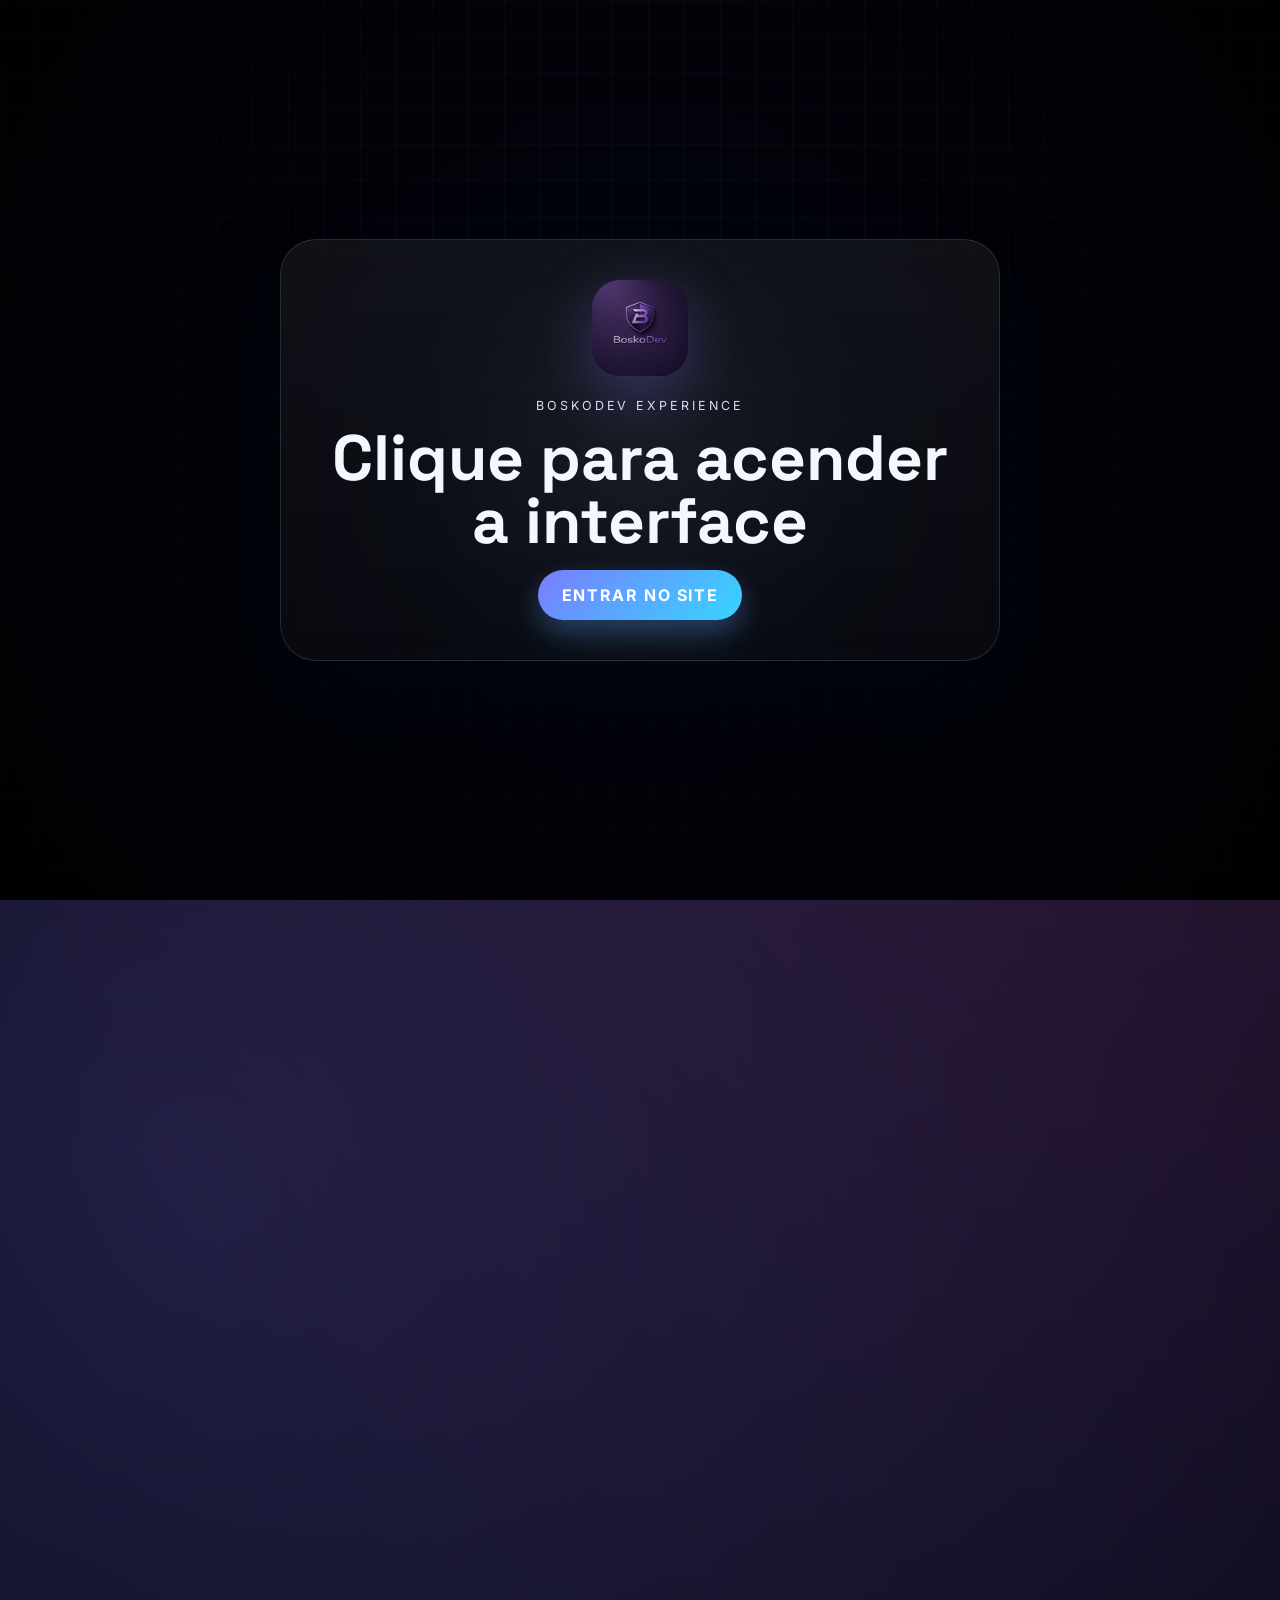
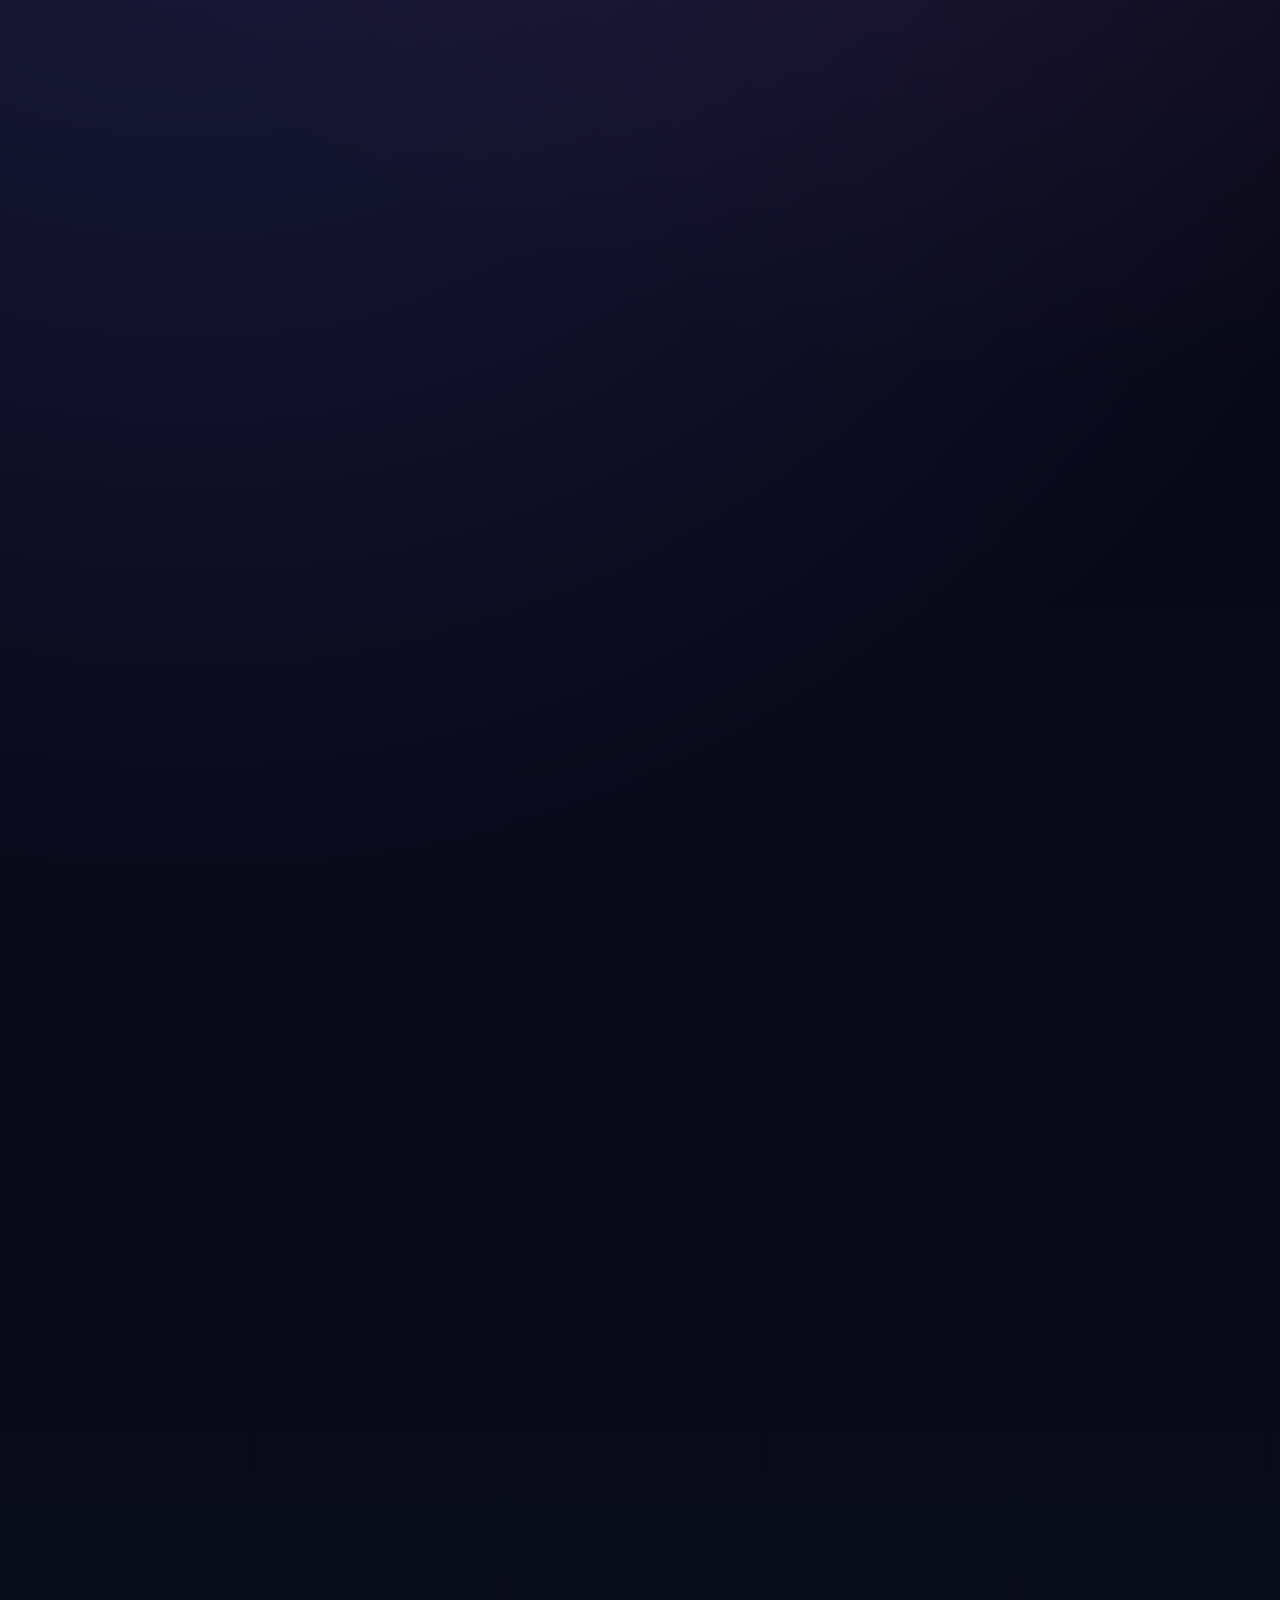
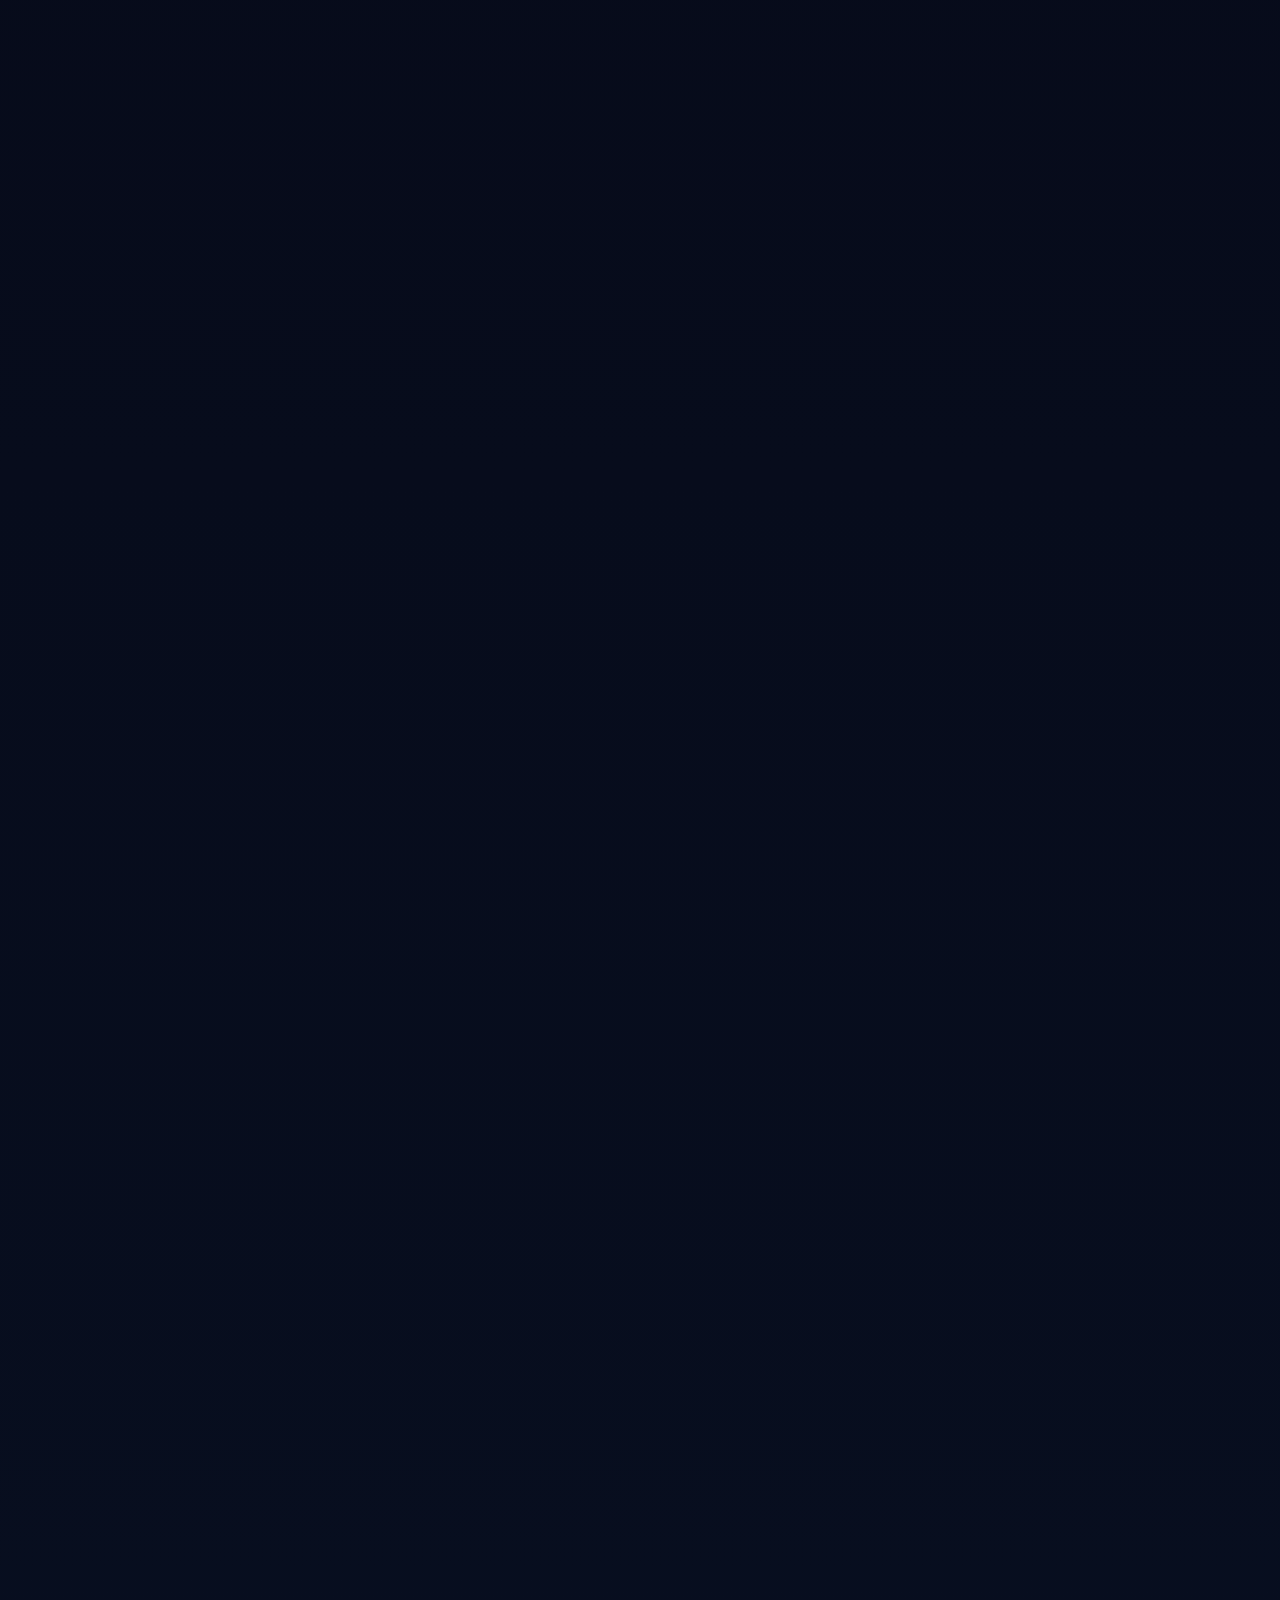
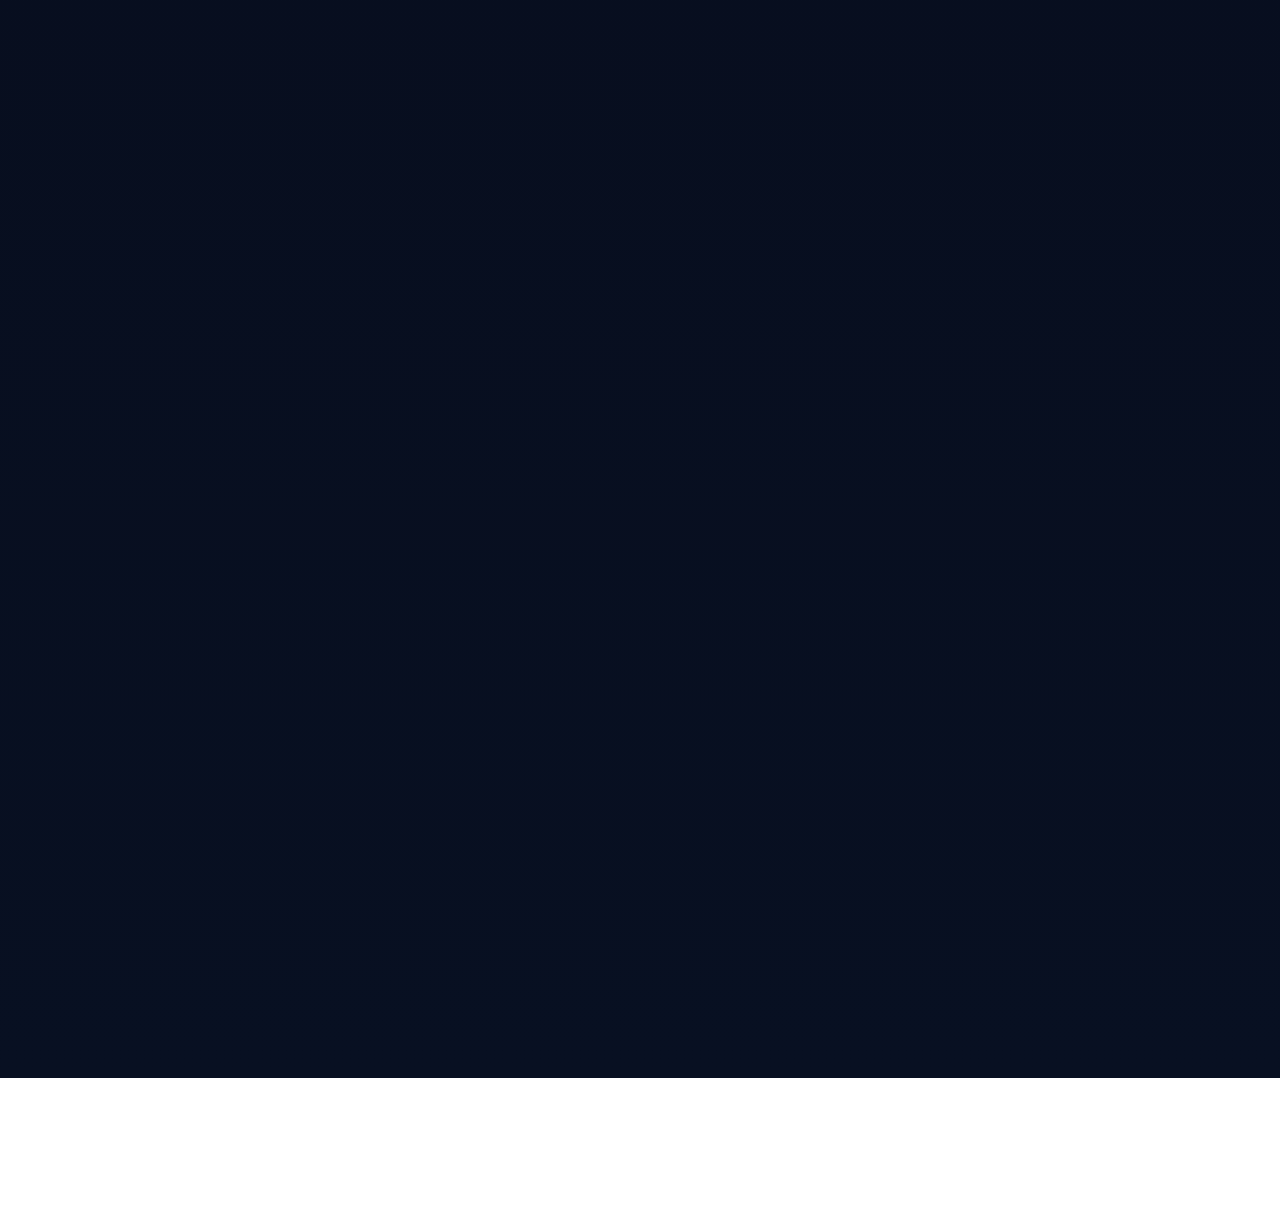
<file: index.html>
<!DOCTYPE html>
<html lang="pt-BR">
<head>
  <meta charset="UTF-8" />
  <meta name="viewport" content="width=device-width, initial-scale=1.0" />
  <title>BoskoDev - Web Development Studio</title>
  <meta name="description" content="Consultoria, desenvolvimento web e experiências digitais com presença visual, clareza e microinterações que valorizam a marca.">

  <link rel="icon" type="image/png" sizes="32x32" href="./BOSKODEV/assets/logo-32.png">
  <link rel="apple-touch-icon" sizes="180x180" href="./BOSKODEV/assets/logo-180.png">
  <link rel="icon" type="image/png" sizes="192x192" href="./BOSKODEV/assets/logo-192.png">
  <link rel="icon" type="image/png" sizes="512x512" href="./BOSKODEV/assets/logo-512.png">

  <meta property="og:title" content="BoskoDev - Web Development Studio">
  <meta property="og:description" content="Consultoria, desenvolvimento web e experiências digitais com presença visual, clareza e microinterações que valorizam a marca.">
  <meta property="og:image" content="/BOSKODEV/assets/logo-social.jpg">
  <meta property="og:type" content="website">
  <meta property="og:url" content="https://boskodevdevelopment.com.br/">

  <meta name="twitter:card" content="summary_large_image">
  <meta name="twitter:title" content="BoskoDev - Web Development Studio">
  <meta name="twitter:description" content="Consultoria, desenvolvimento web e experiências digitais com presença visual, clareza e microinterações que valorizam a marca.">
  <meta name="twitter:image" content="/BOSKODEV/assets/logo-social.jpg">

  <link rel="preconnect" href="https://fonts.googleapis.com">
  <link rel="preconnect" href="https://fonts.gstatic.com" crossorigin>
  <link href="https://fonts.googleapis.com/css2?family=Inter:wght@400;500;600;700;800&family=Space+Grotesk:wght@500;700&display=swap" rel="stylesheet">
  <link rel="stylesheet" href="./BOSKODEV/styles.css">
</head>
<body class="intro-lock">
  <div id="intro" class="intro" aria-hidden="false">
    <div class="intro-noise"></div>
    <div class="intro-vignette"></div>
    <div class="intro-center">
      <img src="./BOSKODEV/assets/logo.jpeg" alt="Logo BoskoDev" class="intro-logo">
      <p class="intro-tag">BOSKODEV EXPERIENCE</p>
      <h1 class="intro-title">Clique para acender a interface</h1>
      <button id="powerSwitch" class="intro-button" type="button">Entrar no site</button>
    </div>
  </div>

  <div class="scroll-progress" aria-hidden="true"><span id="scrollProgressBar"></span></div>
  <div class="cursor-glow" id="cursorGlow" aria-hidden="true"></div>

  <div id="siteShell" class="site-shell">
    <div class="ambient ambient-1"></div>
    <div class="ambient ambient-2"></div>
    <div class="ambient ambient-3"></div>

    <nav class="navbar" id="navbar">
      <div class="nav-container">
        <a href="#home" class="nav-logo">
          <img src="./BOSKODEV/assets/logo-social.jpg" alt="Logo BoskoDev" class="logo-img">
          <div>
            <strong class="logo-text">BoskoDev</strong>
            <span class="logo-subtext">Web Development Studio</span>
          </div>
        </a>

        <button class="menu-toggle" id="menuToggle" aria-label="Abrir menu" aria-expanded="false" aria-controls="navMenu">
          <span></span>
          <span></span>
          <span></span>
        </button>

        <div class="nav-menu" id="navMenu">
          <a href="#home" class="nav-link active">Início</a>
          <a href="#services" class="nav-link">Serviços</a>
          <a href="#testimonials" class="nav-link">Clientes</a>
          <a href="#playground" class="nav-link">Importância dos Detalhes</a>
          <a href="#ux-challenge" class="nav-link">UX Challenge</a>
          <a href="#contact" class="nav-link">Contato</a>
        </div>
      </div>
    </nav>

    <header id="home" class="page hero-page">
      <div class="hero-backdrop"></div>
      <div class="hero-grid"></div>
      <div class="page-content hero-content">
        <div class="hero-copy reveal" data-reveal="left">
          <p class="eyebrow">DESIGN, CÓDIGO E EXPERIÊNCIA</p>
          <h1 class="hero-title">Vamos ser Digitais!</h1>
          <p class="hero-subtitle">CONSULTORIA, DESENVOLVIMENTO WEB PRA VOCÊ.</p>

          <div class="hero-actions">
         <a href="https://wa.me/5532984560451?text=Ol%C3%A1%20Jo%C3%A3o%2C%20vim%20atrav%C3%A9s%20do%20site.%20Tenho%20interesse%20em%20fazer%20um%20website%20pro%20meu%20projeto.%20Gostaria%20de%20mais%20informa%C3%A7%C3%B5es%21"
          class="btn btn-primary magnetic" target="_blank" rel="noopener noreferrer">VAMOS CONVERSAR!</a>
            <a href="#playground" class="btn btn-secondary magnetic">Ver microinterações</a>
          </div>

          <div class="hero-metrics">
            <div class="metric-card reveal" data-reveal="up" data-delay="100">
              <strong>UI forte</strong>
              <span>Camadas, profundidade e impacto visual.</span>
            </div>
            <div class="metric-card reveal" data-reveal="up" data-delay="180">
              <strong>UX clara</strong>
              <span>Hierarquia, leitura rápida e menos ruído.</span>
            </div>
            <div class="metric-card reveal" data-reveal="up" data-delay="260">
              <strong>Motion</strong>
              <span>Movimento com propósito, não enfeite.</span>
            </div>
          </div>
        </div>

        <div class="hero-visual reveal" data-reveal="right">
          <div class="hero-device parallax-layer" data-speed="0.12">
            <div class="hero-device-top">
              <span></span><span></span><span></span>
            </div>
            <div class="hero-device-body">
              <div class="hero-screen-copy">
                <p class="screen-kicker">BOSKODEV / FRONT-END EXPERIENCE</p>
                <h2>VISUAL PREMIUM</h2>
                <p>O objetivo aqui não é trocar sua marca. É elevar a percepção dela.</p>
              </div>
              <div class="screen-stack">
                <div class="stack-card stack-card-main">
                  <img src="/BOSKODEV/assets/vscode.avif" alt="Tela de código" />
                </div>
                <div class="stack-card stack-card-floating">
                  <img src="/BOSKODEV/assets/code.jpg" alt="Código BoskoDev" />
                </div>
              </div>
            </div>
          </div>
        </div>
      </div>

      <a href="#services" class="scroll-indicator" aria-label="Descer para serviços">
        <span>Scroll</span>
        <i></i>
      </a>
    </header>

    <section class="value-section section-block">
      <div class="section-shell">
        <div class="section-heading reveal" data-reveal="up">
          <p class="eyebrow">BASE ESTRATÉGICA</p>
          <h2 class="section-title">Perguntas Frequentes</h2>
        </div>

        <div class="value-cards cinematic-grid">
          <article class="value-card glass-card reveal" data-reveal="up" data-delay="0">
            <span class="card-index">01</span>
            <h3>PORQUE TER UM WEBSITE SE JÁ TENHO INSTAGRAM?</h3>
            <p>Porque rede social é vitrine emprestada. O site é endereço próprio. Nas redes, você depende de algoritmo. No site, você controla sua marca, sua oferta, seus contatos, seus argumentos de venda e sua captação. Em um mercado cada vez mais digitalizado, pequenos negócios que investem em presença digital estão mais preparados para competir e crescer.</p>
          </article>
          <article class="value-card glass-card reveal" data-reveal="up" data-delay="120">
            <span class="card-index">02</span>
            <h3>TER UM SITE, REALMENTE AJUDA A VENDER MAIS?</h3>
            <p>Ajuda porque reduz atrito na decisão. O consumidor pesquisa, compara e quer clareza antes de comprar. Dados recentes do Google mostram que a jornada é híbrida e que a pesquisa virou etapa indispensável na decisão de compra. Quando o cliente encontra seu site com informações claras, ele avança mais rápido.</p>
          </article>
          <article class="value-card glass-card reveal" data-reveal="up" data-delay="240">
            <span class="card-index">03</span>
            <h3>O QUE UM SITE FAZ, QUE A REDE SOCIAL NÃO FAZ BEM?</h3>
            <p>Organiza proposta de valor, ranqueia melhor em buscas, captura leads, permite páginas específicas por serviço, integra botão de WhatsApp, formulário, catálogo, mapa, depoimentos e métricas. Além disso, ele te dá base para anunciar e medir desempenho com mais precisão. O Google vem destacando a importância crescente de medição e otimização no marketing digital atual.</p>
          </article>
        </div>
      </div>
    </section>

    <section id="services" class="page services-page section-block">
      <div class="section-shell services-shell">
        <div class="section-heading reveal" data-reveal="left">
          <p class="eyebrow">O QUE OFERECEMOS</p>
          <h2 class="section-title">O que oferecemos?</h2>
        </div>

        <div class="services-layout">
          <div class="services-buttons reveal" data-reveal="left" id="serviceButtons">
            <button class="service-btn active" data-service="consultoria">CONSULTORIA TOTAL</button>
            <button class="service-btn" data-service="programador">PROGRAMADOR PARTICULAR</button>
            <button class="service-btn" data-service="correcao">CORREÇÃO DE CÓDIGO</button>
            <button class="service-btn" data-service="mobile">DESENVOLVIMENTO MOBILE</button>
            <button class="service-btn" data-service="suporte">SUPORTE 24H</button>
          </div>

          <div class="service-showcase reveal" data-reveal="right">
            <div class="service-panel active" id="service-consultoria">
              <div class="service-panel-copy">
                <p class="service-kicker">Consultoria total</p>
                <h3>Diagnóstico, direção e execução para transformar presença digital em resultado.</h3>
                <p>Uma entrega para quem não quer só um site bonito, mas uma estrutura mais clara, profissional e orientada à percepção de valor.</p>
              </div>
              <img src="/BOSKODEV/assets/code.jpg" alt="Consultoria total BoskoDev">
            </div>
            <div class="service-panel" id="service-programador">
              <div class="service-panel-copy">
                <p class="service-kicker">Programador Particular</p>
                <h3>Suporte próximo para quem quer ajustar ou tirar uma ideia do papel.</h3>
                <p>Você não fica travado sozinho no código. O objetivo é reduzir dúvida, encurtar caminho e acelerar execução.</p>
              </div>
              <img src="/BOSKODEV/assets/vscode.avif" alt="Programador particular BoskoDev">
            </div>
            <div class="service-panel" id="service-correcao">
              <div class="service-panel-copy">
                <p class="service-kicker">Correção de código</p>
                <h3>Leitura técnica, ajustes estruturais e refinamento visual sem destruir sua proposta.</h3>
                <p>Perfeito para quem já tem algo rodando, mas sabe que a interface ou a lógica ainda não transmite confiança.</p>
              </div>
              <img src="/BOSKODEV/assets/17d6f6df-cdc3-4505-8549-6aabf8a2246f.png" alt="Correção de código BoskoDev">
            </div>
            <div class="service-panel" id="service-mobile">
              <div class="service-panel-copy">
                <p class="service-kicker">Desenvolvimento mobile</p>
                <h3>Interfaces adaptadas para o celular com melhor sensação de fluidez, toque e leitura.</h3>
                <p>A experiência mobile deixa de ser “versão menor do desktop” e passa a ser parte central da entrega.</p>
              </div>
              <img src="./BOSKODEV/assets/ChatGPT Image 27 de fev. de 2026, 14_35_00.png" alt="Desenvolvimento mobile BoskoDev">
            </div>
            <div class="service-panel" id="service-suporte">
              <div class="service-panel-copy">
                <p class="service-kicker">Suporte 24h</p>
                <h3>Amparo contínuo para mudanças, dúvidas e manutenção de uma presença digital viva.</h3>
                <p>Quando o problema aparece, a resposta não precisa parecer improvisada. A ideia é manter consistência e segurança.</p>
              </div>
              <img src="./BOSKODEV/assets/logo-social.jpg" alt="Suporte BoskoDev">
            </div>
          </div>
        </div>
      </div>
    </section>

    <section class="packages-section section-block">
      <div class="section-shell">
        <div class="section-heading reveal" data-reveal="up">
          <p class="eyebrow">PACOTES</p>
          <h2 class="section-title">Nossos Pacotes</h2>
          <p class="section-text">Escolha a melhor opção para o desenvolvimento digital do seu projeto.</p>
        </div>

        <div class="packages-grid cinematic-grid">
          <article class="package-card reveal" data-reveal="up" data-delay="0">
            <div class="package-glow"></div>
            <h3>PORTFÓLIO</h3>
            <ul>
              <li>Um Website (estático) ou Landing Page</li>
              <li><strong>3</strong> consultorias e alterações após a finalização do código (08:00 às 18:00)</li>
              <li>Sem Banco de Dados</li>
              <li>Marca da desenvolvedora <strong>"BoskoDev"</strong> no rodapé</li>
            </ul>
          </article>
          <article class="package-card reveal" data-reveal="up" data-delay="120">
            <div class="package-glow"></div>
            <h3>BÁSICO</h3>
            <ul>
              <li>Um Website (estático) ou Landing Page</li>
              <li><strong>8</strong> consultorias e alterações após a finalização do código (08:00 às 18:00)</li>
              <li>Sem Banco de Dados</li>
              <li>Suporte com a publicação no site</li>
              <li>Marca da desenvolvedora <strong>"BoskoDev"</strong> no rodapé</li>
            </ul>
          </article>
          <article class="package-card featured reveal" data-reveal="up" data-delay="240">
            <div class="package-glow"></div>
            <span class="featured-badge">Mais completo</span>
            <h3>BEST-ALL</h3>
            <ul>
              <li>Um Website (estático ou dinâmico) ou Landing Page</li>
              <li><strong>20</strong> consultorias e alterações após a finalização do código (24H)</li>
              <li>Com Banco de Dados</li>
              <li>Suporte com a publicação no site</li>
              <li>Marca da desenvolvedora <strong>"BoskoDev"</strong> no rodapé <strong>OPCIONAL</strong></li>
              <li>Suporte personalizado a qualquer hora do dia, com resposta humana em até 5 min</li>
              <li>Auxílio com outros códigos, sendo websites, database, aplicação ou landing page.</li>
            </ul>
          </article>
        </div>
      </div>
    </section>

    <section id="testimonials" class="page testimonials-page section-block">
      <div class="section-shell">
        <div class="section-heading reveal" data-reveal="up">
          <p class="eyebrow">PROVA SOCIAL</p>
          <h2 class="section-title">Últimos Clientes</h2>
        </div>

        <div class="testimonials-grid cinematic-grid">
          <article class="testimonial-card reveal" data-reveal="up" data-delay="0">
            <p class="testimonial-text">"João, parabéns pelo seu trabalho! Fiquei muito satisfeito com o resultado da landing page e com seu atendimento."</p>
            <p class="testimonial-author">PEDRO SILVA - CEO, <a href="https://auge7.com.br" target="_blank" rel="noreferrer">AUGE7</a></p>
          </article>
          <article class="testimonial-card reveal" data-reveal="up" data-delay="120">
            <p class="testimonial-text">aguardando</p>
            <p class="testimonial-author">MAURÍCIO MOISÉS - COORDENADOR, <a href="https://www.efaseg.com.br" target="_blank" rel="noreferrer">EFASEG - CENTRO DE FORMAÇÃO DE VIGILANTES</a></p>
          </article>
          <article class="testimonial-card reveal" data-reveal="up" data-delay="240">
            <p class="testimonial-text">Excelente. Aceita ideia, minha liberdade criativa foi total. Conseguiu colocar no site, tudo que pedi e exatament da maneira que pedi. Captou minha excencia e dos meus eventos.</p>
            <p class="testimonial-author">DJ ALEX - ARTISTA, DJ E FUNDADOR <a href="https://djalexs.com.br/" target="_blank" rel="noreferrer">SATISPHASOM</a></p>
          </article>
        </div>

      <div class="cta-section reveal" data-reveal="up">
         <div class="cta-copy">
          <p class="eyebrow">CHAMADA FINAL</p>
          <h2 class="cta-title">Deixe sua marca no mundo digital!</h2>
         </div>
         <a 
          href="https://wa.me/5532984560451?text=Ol%C3%A1%20Jo%C3%A3o%2C%20vim%20atrav%C3%A9s%20do%20site.%20Tenho%20interesse%20em%20fazer%20um%20website%20pro%20meu%20projeto.%20Gostaria%20de%20mais%20informa%C3%A7%C3%B5es%21"
          class="btn btn-primary magnetic" target="_blank" rel="noopener noreferrer">VAMOS CONVERSAR!</a>
      </div>

    <section id="playground" class="playground-section section-block">
      <div class="section-shell">
        <div class="section-heading reveal" data-reveal="up">
          <p class="eyebrow">TESTE ANTES DE CONTRATAR</p>
          <h2 class="section-title">Playground de Microinterações</h2>
          <p class="section-text">Pequenos detalhes, tornam uma interface mais viva, clara e profissional para seu negócio. Tomamos a liberdade, de fazer essa seção interativa, com <strong>ALGUMAS</strong> pequenas funções e animações, para que você cliente, teste, antes de contratar e veja, por si só, a diferença. Esses detalhes, são os que diferem um site estático de um site vivo e chamativo.</p>
        </div>

        <div class="playground-grid cinematic-grid">
          
          <article class="play-card reveal demo-theme-card" id="demoThemeCard" data-reveal="up" data-delay="80">
           <h3>Toggle elegante</h3>
           <p>Interação simples, útil e visualmente agradável.</p>

           <div class="play-demo">
           <button class="theme-toggle" id="themeToggle" type="button" aria-pressed="false">
           <span class="toggle-track">
            <span class="toggle-thumb"></span>
           </span>
            <span class="toggle-label" id="toggleLabel">Modo Escuro</span>
           </button>
            </div>
           </article>

          <article class="play-card reveal" data-reveal="up" data-delay="160">
            <h3>Accordion</h3>
            <p>Conteúdo expansível sem poluir a interface.</p>
            <div class="play-demo accordion-group">
              <div class="accordion-item active">
                <button class="accordion-trigger" type="button" aria-expanded="true">
                  O que isso melhora?
                  <span>+</span>
                </button>
                <div class="accordion-content">
                  <p>Organização, legibilidade e experiência do usuário em páginas mais densas.</p>
                </div>
              </div>

              <div class="accordion-item">
                <button class="accordion-trigger" type="button" aria-expanded="false">
                  Funciona no mobile?
                  <span>+</span>
                </button>
                <div class="accordion-content">
                  <p>Sim. Esse tipo de componente é ótimo para reduzir rolagem excessiva em telas menores.</p>
                </div>
              </div>
            </div>
          </article>

          <article class="play-card reveal" data-reveal="up" data-delay="240">
            <h3>Tabs</h3>
            <p>Troca rápida de conteúdo com hierarquia clara.</p>
            <div class="play-demo tabs-demo">
              <div class="tabs-nav" role="tablist" aria-label="Demonstração de tabs">
                <button class="tab-btn active" type="button" role="tab" aria-selected="true" data-tab="tab1">UI</button>
                <button class="tab-btn" type="button" role="tab" aria-selected="false" data-tab="tab2">UX</button>
                <button class="tab-btn" type="button" role="tab" aria-selected="false" data-tab="tab3">Performance</button>
              </div>

              <div class="tabs-content">
                <div class="tab-panel active" id="tab1" role="tabpanel">Interfaces visuais bonitas, consistentes e modernas.</div>
                <div class="tab-panel" id="tab2" role="tabpanel">Experiências simples, intuitivas e orientadas à conversão.</div>
                <div class="tab-panel" id="tab3" role="tabpanel">Interações leves e fluidas.</div>
              </div>
            </div>
          </article>

          <article class="play-card reveal" data-reveal="up" data-delay="320">
            <h3>Card com efeito premium</h3>
            <p>Movimento sutil para destacar valor sem exagero, clique em ualquer parte dele e faça o teste.</p>
            <div class="play-demo">
              <div class="tilt-card" id="tiltCard">
                <span class="tilt-badge">Front-end</span>
                <h4>Interface com presença</h4>
                <p>Microdetalhes que melhoram percepção de qualidade.</p>
              </div>
            </div>
          </article>

        </div>
      </div>
    </section>


    <section id="contact" class="contact-page section-block">
      <div class="section-shell contact-shell">
        <div class="contact-card reveal" data-reveal="up">
          <p class="eyebrow">CONTATO</p>
          <h2 class="section-title">Dúvidas?</h2>
          <a href="mailto:boskodev@hotmail.com" class="contact-email magnetic">boskodev@hotmail.com</a>
          <a href="https://wa.me/5532984560451?text=Ol%C3%A1%20Jo%C3%A3o%2C%20vim%20atrav%C3%A9s%20do%20site.%20Tenho%20interesse%20em%20fazer%20um%20website%20pro%20meu%20projeto.%20Gostaria%20de%20mais%20informa%C3%A7%C3%B5es%21"
          class="btn btn-primary magnetic" target="_blank" rel="noopener noreferrer">Fale Comigo</a>
        </div>
      </div>
    </section>

    <footer class="footer">
      <p>&copy; 2026 BoskoDev - Web Development Studio - Todos os direitos reservados.</p>
    </footer>

    <button class="scroll-to-top" id="scrollTopButton" type="button" aria-label="Voltar ao topo">↑</button>
  </div>

  <script src="./BOSKODEV/script.js"></script>

  

</body>
</html>
</file>
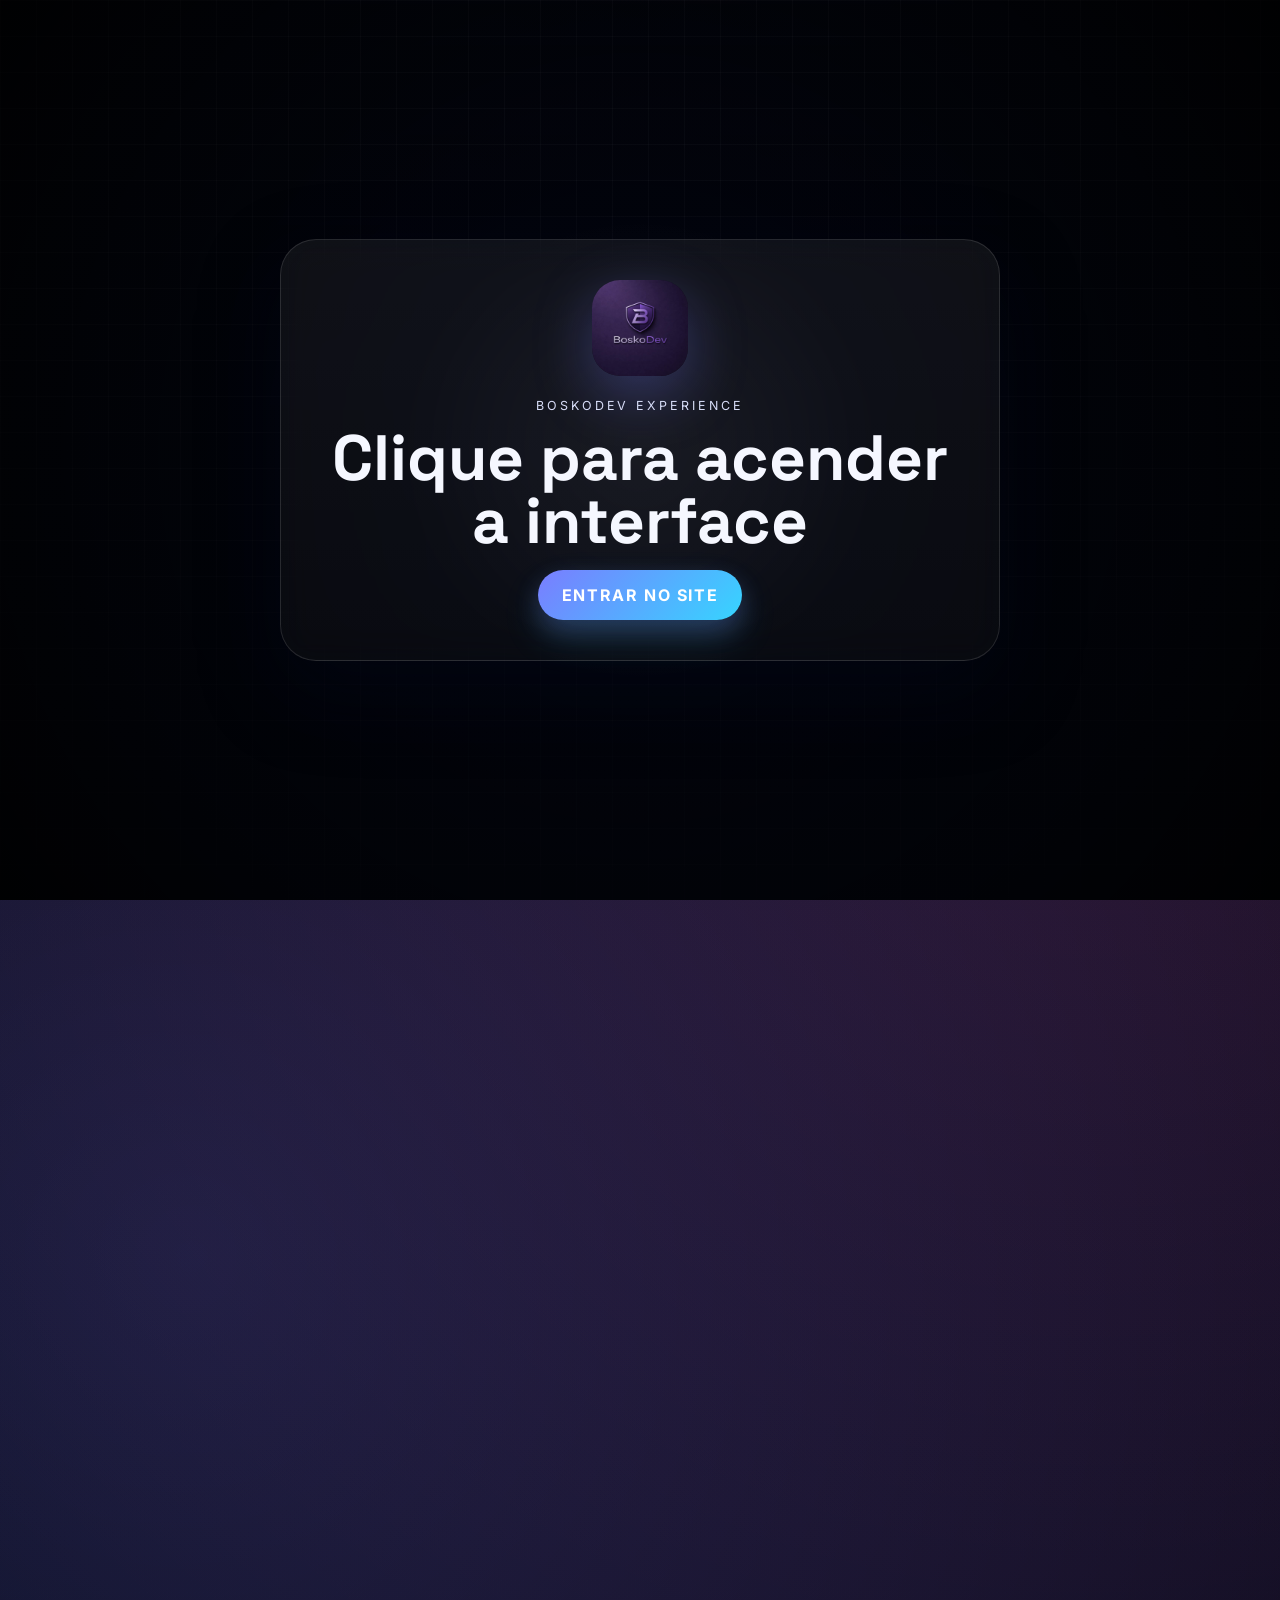
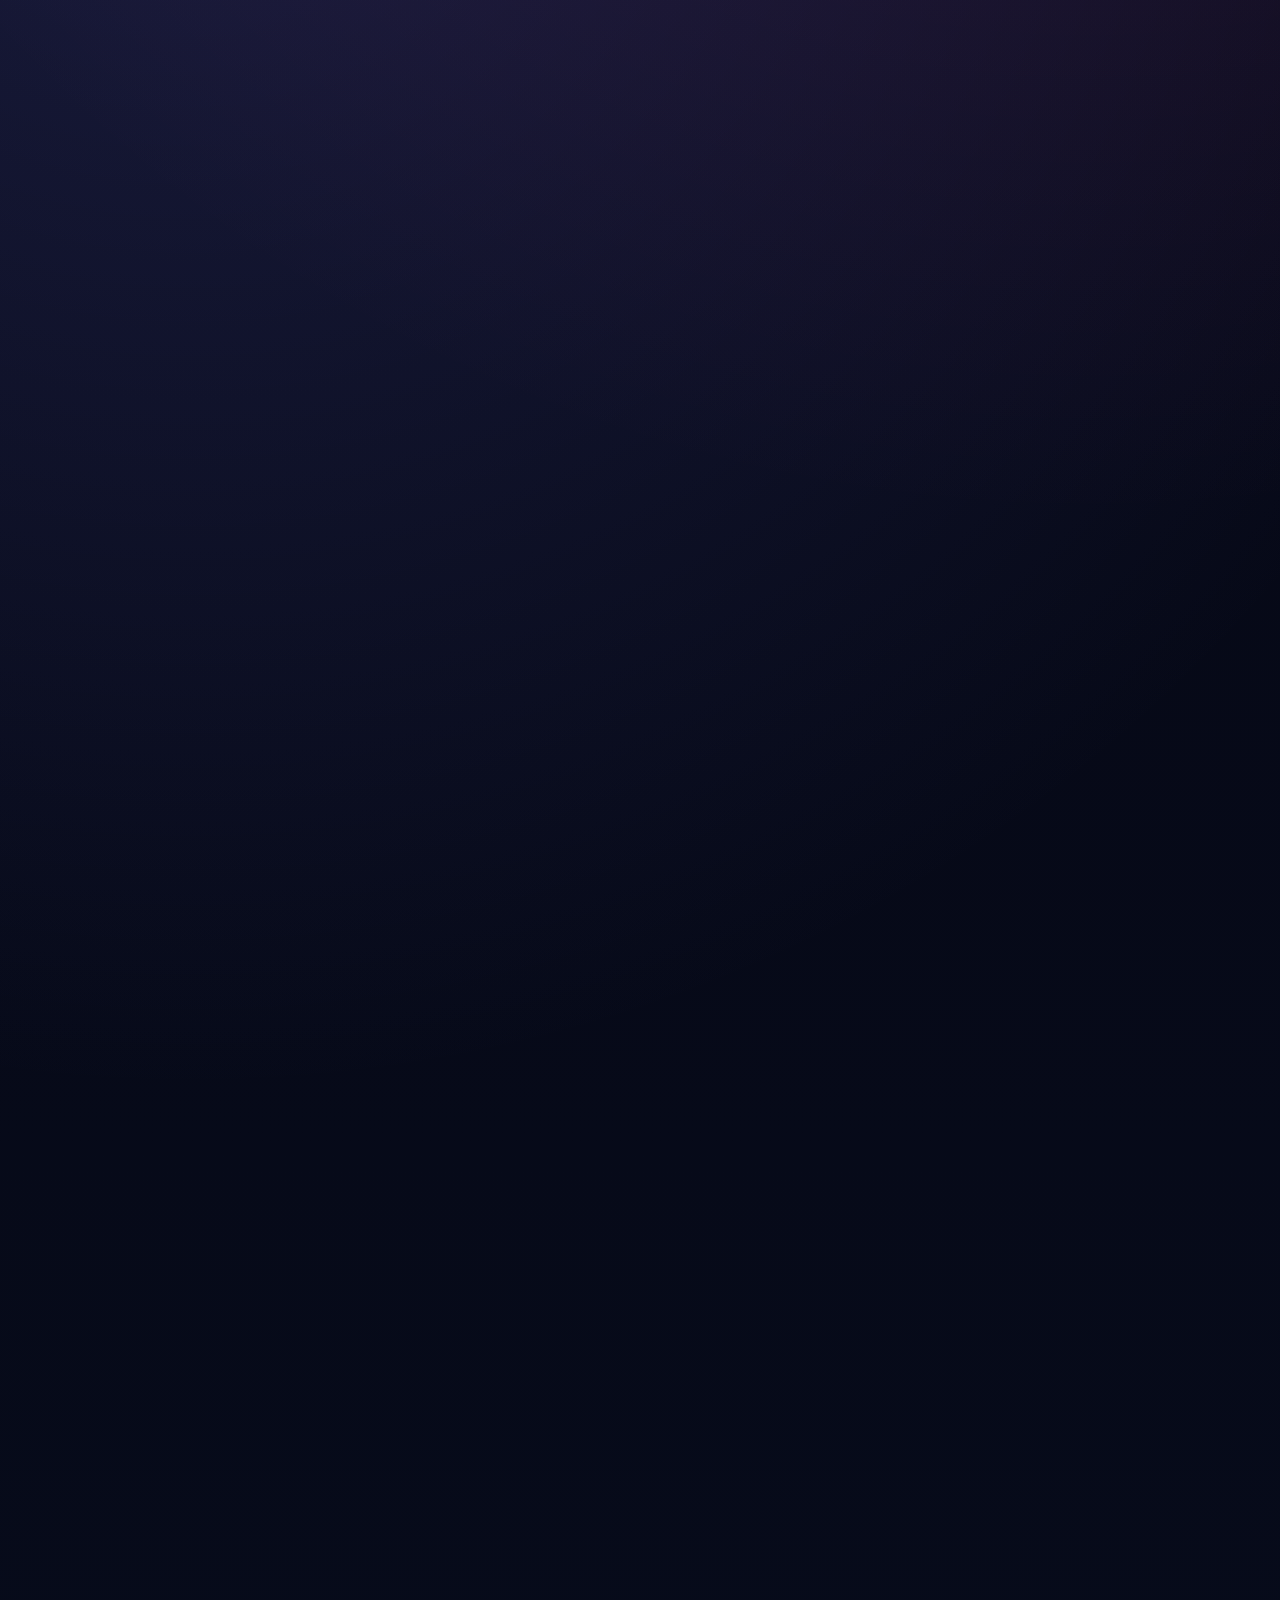
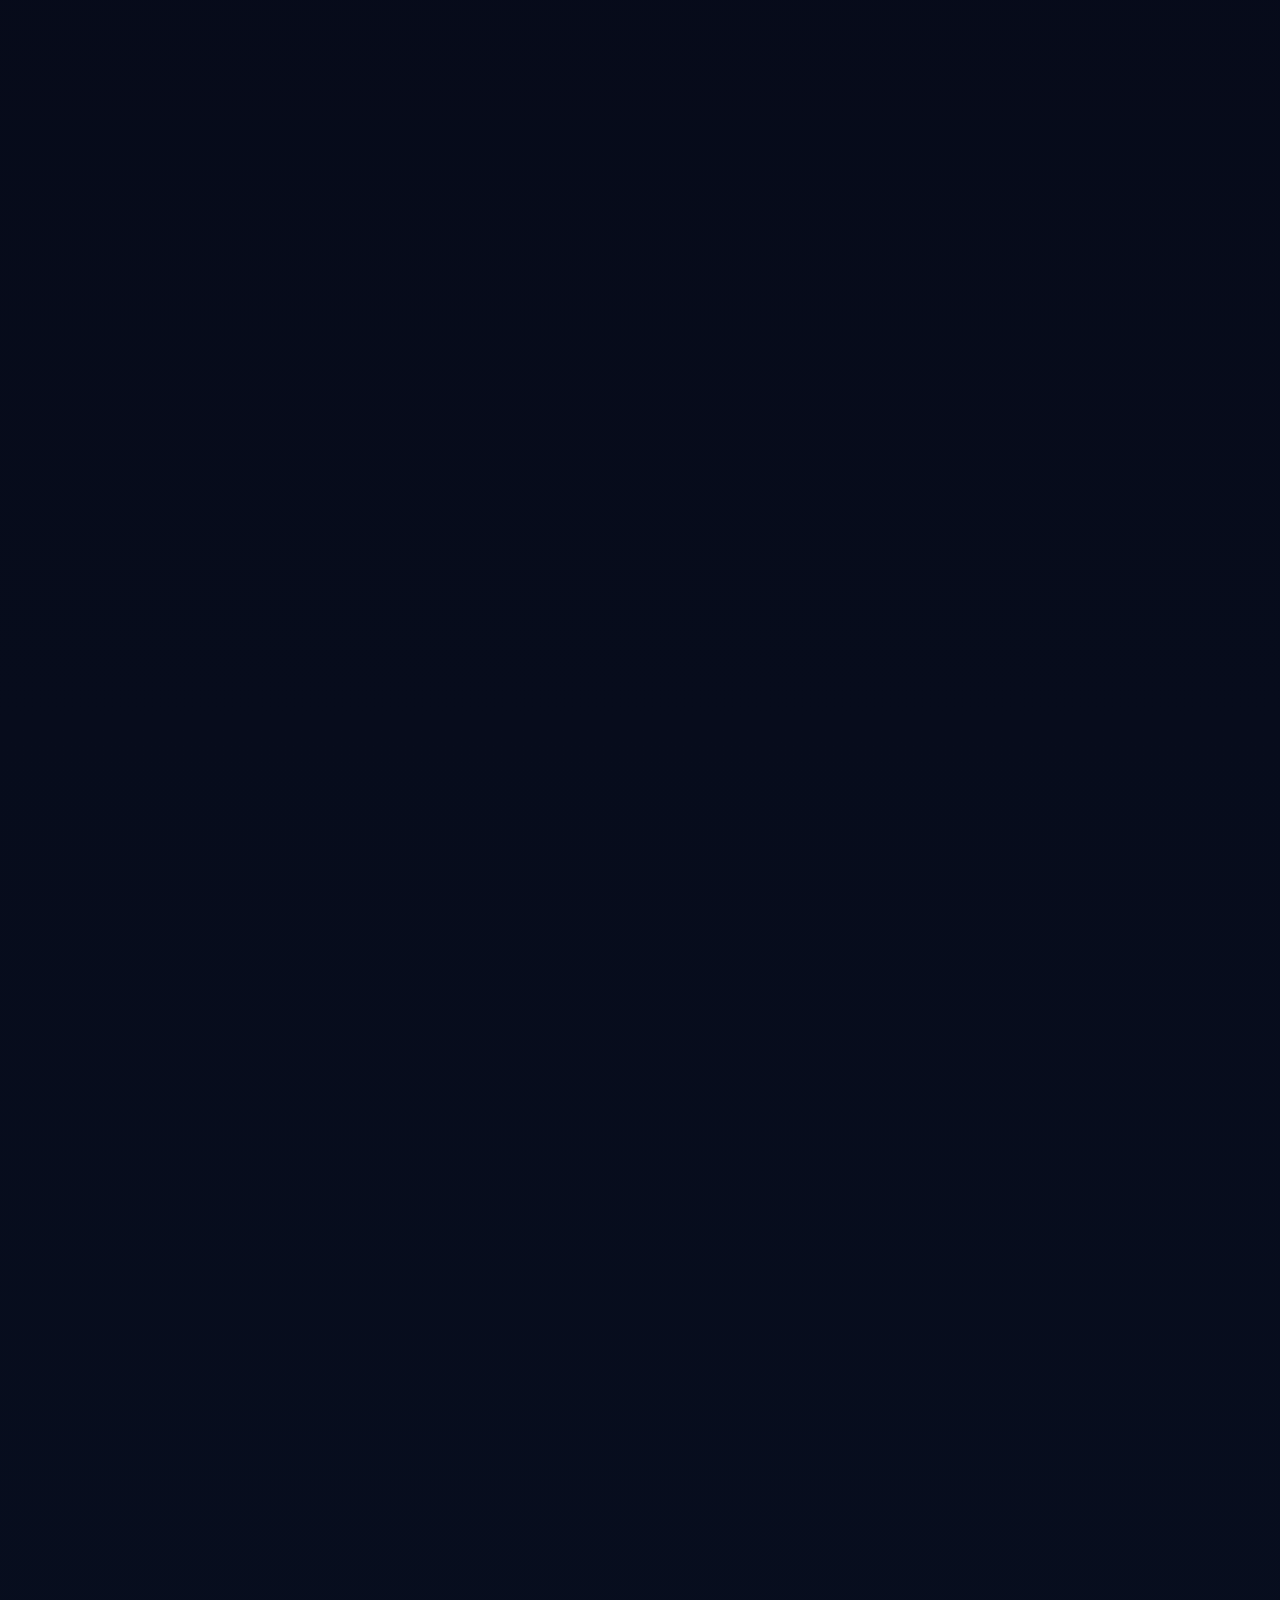
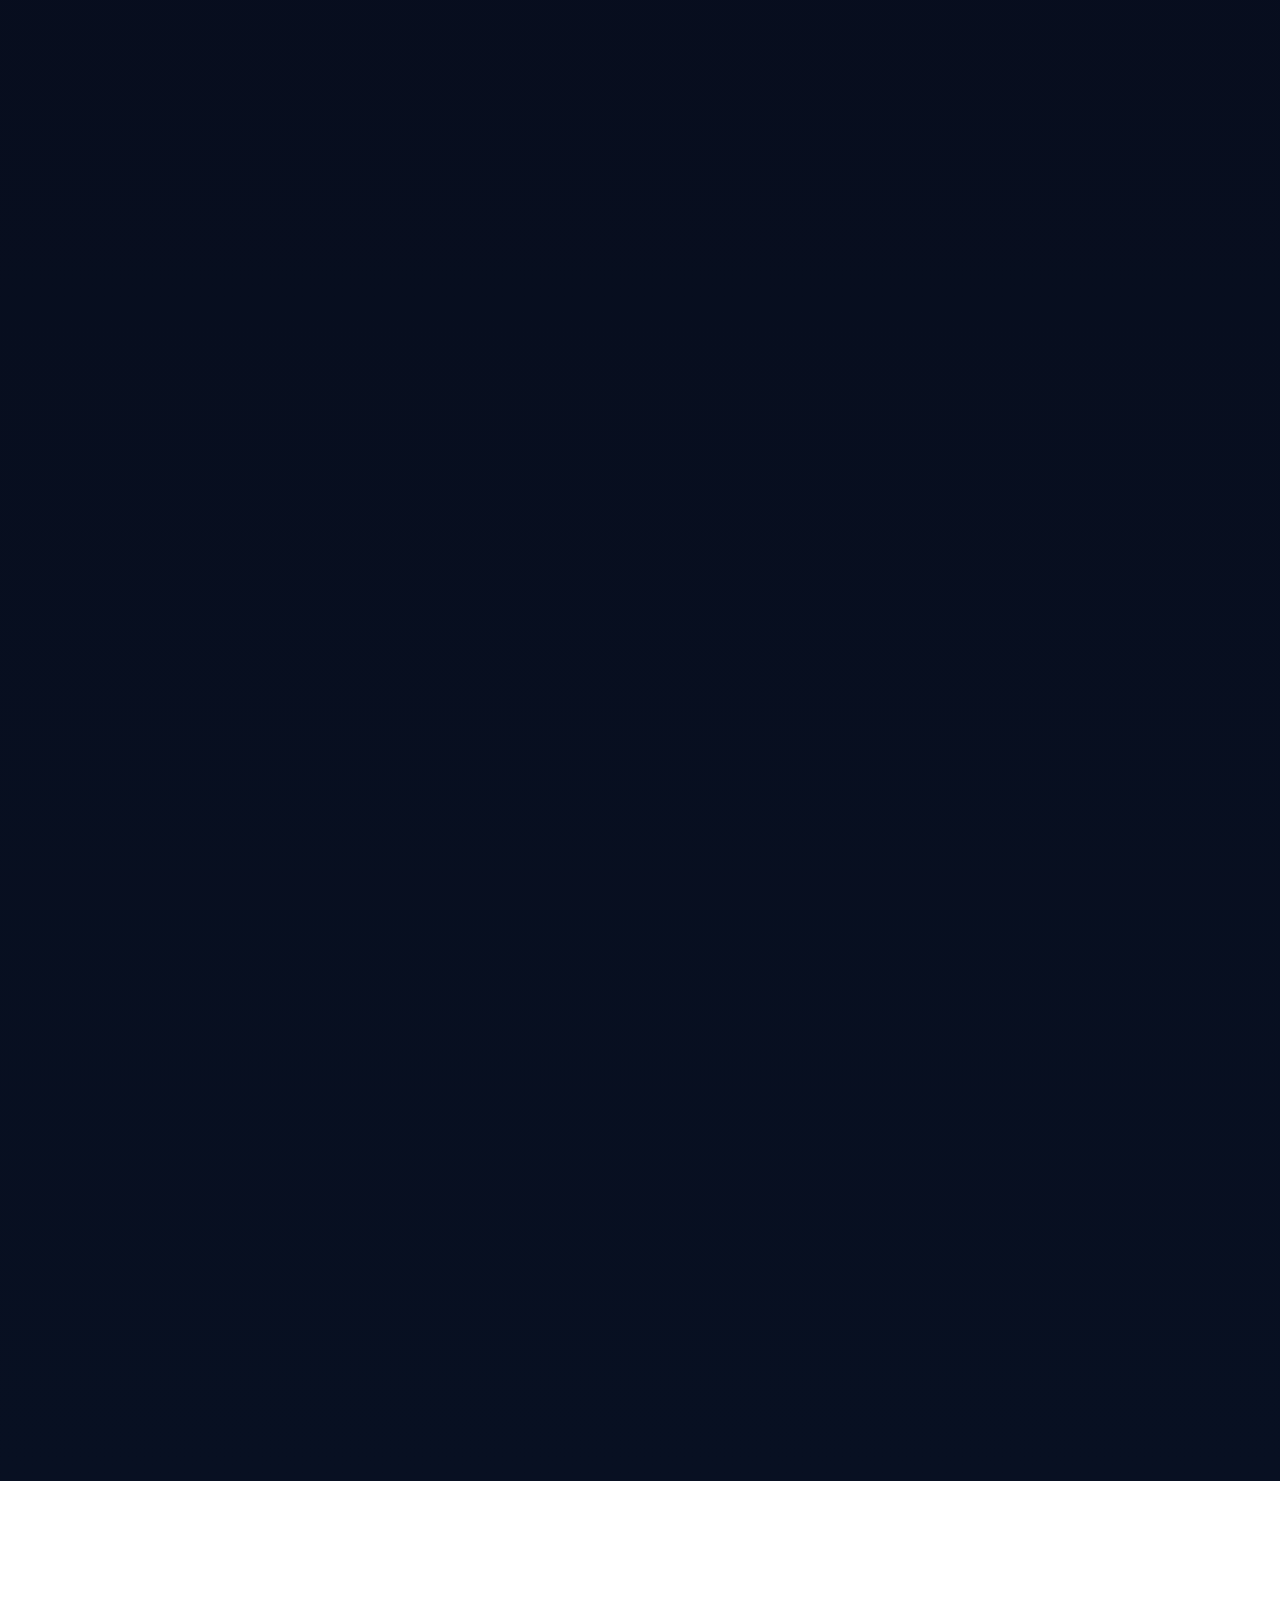
<file: BOSKODEV/index.html>
<!DOCTYPE html>
<html lang="pt-BR">
<head>
  <meta charset="UTF-8" />
  <meta name="viewport" content="width=device-width, initial-scale=1.0" />
  <title>BoskoDev - Web Development Studio</title>
  <meta name="description" content="Consultoria, desenvolvimento web e experiências digitais com presença visual, clareza e microinterações que valorizam a marca.">

  <link rel="icon" type="image/png" sizes="32x32" href="assets/logo-32.png">
  <link rel="apple-touch-icon" sizes="180x180" href="assets/logo-180.png">
  <link rel="icon" type="image/png" sizes="192x192" href="assets/logo-192.png">
  <link rel="icon" type="image/png" sizes="512x512" href="assets/logo-512.png">

  <meta property="og:title" content="BoskoDev - Web Development Studio">
  <meta property="og:description" content="Consultoria, desenvolvimento web e experiências digitais com presença visual, clareza e microinterações que valorizam a marca.">
  <meta property="og:image" content="assets/logo-social.jpg">
  <meta property="og:type" content="website">
  <meta property="og:url" content="https://seudominio.com.br/">

  <meta name="twitter:card" content="summary_large_image">
  <meta name="twitter:title" content="BoskoDev - Web Development Studio">
  <meta name="twitter:description" content="Consultoria, desenvolvimento web e experiências digitais com presença visual, clareza e microinterações que valorizam a marca.">
  <meta name="twitter:image" content="assets/logo-social.jpg">

  <link rel="preconnect" href="https://fonts.googleapis.com">
  <link rel="preconnect" href="https://fonts.gstatic.com" crossorigin>
  <link href="https://fonts.googleapis.com/css2?family=Inter:wght@400;500;600;700;800&family=Space+Grotesk:wght@500;700&display=swap" rel="stylesheet">
  <link rel="stylesheet" href="styles.css">
</head>
<body class="intro-lock">
  <div id="intro" class="intro" aria-hidden="false">
    <div class="intro-noise"></div>
    <div class="intro-vignette"></div>
    <div class="intro-center">
      <img src="assets/logo.jpeg" alt="Logo BoskoDev" class="intro-logo">
      <p class="intro-tag">BOSKODEV EXPERIENCE</p>
      <h1 class="intro-title">Clique para acender a interface</h1>
      <button id="powerSwitch" class="intro-button" type="button">Entrar no site</button>
    </div>
  </div>

  <div class="scroll-progress" aria-hidden="true"><span id="scrollProgressBar"></span></div>
  <div class="cursor-glow" id="cursorGlow" aria-hidden="true"></div>

  <div id="siteShell" class="site-shell">
    <div class="ambient ambient-1"></div>
    <div class="ambient ambient-2"></div>
    <div class="ambient ambient-3"></div>

    <nav class="navbar" id="navbar">
      <div class="nav-container">
        <a href="#home" class="nav-logo">
          <img src="assets/logo.jpeg" alt="Logo BoskoDev" class="logo-img">
          <div>
            <strong class="logo-text">BoskoDev</strong>
            <span class="logo-subtext">Web Development Studio</span>
          </div>
        </a>

        <button class="menu-toggle" id="menuToggle" aria-label="Abrir menu" aria-expanded="false" aria-controls="navMenu">
          <span></span>
          <span></span>
          <span></span>
        </button>

        <div class="nav-menu" id="navMenu">
          <a href="#home" class="nav-link active">Início</a>
          <a href="#services" class="nav-link">Serviços</a>
          <a href="#testimonials" class="nav-link">Clientes</a>
          <a href="#playground" class="nav-link">Importância dos Detalhes</a>
          <a href="#ux-challenge" class="nav-link">UX Challenge</a>
          <a href="#contact" class="nav-link">Contato</a>
        </div>
      </div>
    </nav>

    <header id="home" class="page hero-page">
      <div class="hero-backdrop"></div>
      <div class="hero-grid"></div>
      <div class="page-content hero-content">
        <div class="hero-copy reveal" data-reveal="left">
          <p class="eyebrow">DESIGN, CÓDIGO E EXPERIÊNCIA</p>
          <h1 class="hero-title">Vamos ser Digitais!</h1>
          <p class="hero-subtitle">CONSULTORIA, DESENVOLVIMENTO WEB PRA VOCÊ.</p>
          <p class="hero-support">Não vamos tocar na sua essência. Nossa proposta é construir presença digital, clareza de comunicação e uma entrega visual viva, forte e memorável.</p>

          <div class="hero-actions">
            <a href="#contact" class="btn btn-primary magnetic">VAMOS CONVERSAR!</a>
            <a href="#playground" class="btn btn-secondary magnetic">Ver microinterações</a>
          </div>

          <div class="hero-metrics">
            <div class="metric-card reveal" data-reveal="up" data-delay="100">
              <strong>UI forte</strong>
              <span>Camadas, profundidade e impacto visual.</span>
            </div>
            <div class="metric-card reveal" data-reveal="up" data-delay="180">
              <strong>UX clara</strong>
              <span>Hierarquia, leitura rápida e menos ruído.</span>
            </div>
            <div class="metric-card reveal" data-reveal="up" data-delay="260">
              <strong>Motion</strong>
              <span>Movimento com propósito, não enfeite.</span>
            </div>
          </div>
        </div>

        <div class="hero-visual reveal" data-reveal="right">
          <div class="hero-device parallax-layer" data-speed="0.12">
            <div class="hero-device-top">
              <span></span><span></span><span></span>
            </div>
            <div class="hero-device-body">
              <div class="hero-screen-copy">
                <p class="screen-kicker">BOSKODEV / FRONT-END EXPERIENCE</p>
                <h2>VISUAL PREMIUM</h2>
                <p>O objetivo aqui não é trocar sua marca. É elevar a percepção dela.</p>
              </div>
              <div class="screen-stack">
                <div class="stack-card stack-card-main">
                  <img src="assets/vscode.avif" alt="Tela de código" />
                </div>
                <div class="stack-card stack-card-floating">
                  <img src="assets/code.jpg" alt="Código BoskoDev" />
                </div>
              </div>
            </div>
          </div>
        </div>
      </div>

      <a href="#services" class="scroll-indicator" aria-label="Descer para serviços">
        <span>Scroll</span>
        <i></i>
      </a>
    </header>

    <section class="value-section section-block">
      <div class="section-shell">
        <div class="section-heading reveal" data-reveal="up">
          <p class="eyebrow">BASE ESTRATÉGICA</p>
          <h2 class="section-title">Perguntas Frequentes</h2>
        </div>

        <div class="value-cards cinematic-grid">
          <article class="value-card glass-card reveal" data-reveal="up" data-delay="0">
            <span class="card-index">01</span>
            <h3>PORQUE TER UM WEBSITE SE JÁ TENHO INSTAGRAN?</h3>
            <p>Porque rede social é vitrine emprestada. O site é endereço próprio. Nas redes, você depende de algoritmo. No site, você controla sua marca, sua oferta, seus contatos, seus argumentos de venda e sua captação. Em um mercado cada vez mais digitalizado, pequenos negócios que investem em presença digital estão mais preparados para competir e crescer.</p>
          </article>
          <article class="value-card glass-card reveal" data-reveal="up" data-delay="120">
            <span class="card-index">02</span>
            <h3>TER UM SITE, REALMENTE AJUDA A VENDER MAIS?</h3>
            <p>Ajuda porque reduz atrito na decisão. O consumidor pesquisa, compara e quer clareza antes de comprar. Dados recentes do Google mostram que a jornada é híbrida e que a pesquisa virou etapa indispensável na decisão de compra. Quando o cliente encontra seu site com informações claras, ele avança mais rápido.</p>
          </article>
          <article class="value-card glass-card reveal" data-reveal="up" data-delay="240">
            <span class="card-index">03</span>
            <h3>O QUE UM SITE FAZ, QUE A REDE SOCIAL NÃO FAZ BEM?</h3>
            <p>Organiza proposta de valor, ranqueia melhor em buscas, captura leads, permite páginas específicas por serviço, integra botão de WhatsApp, formulário, catálogo, mapa, depoimentos e métricas. Além disso, ele te dá base para anunciar e medir desempenho com mais precisão. O Google vem destacando a importância crescente de medição e otimização no marketing digital atual.</p>
          </article>
        </div>
      </div>
    </section>

    <section id="services" class="page services-page section-block">
      <div class="section-shell services-shell">
        <div class="section-heading reveal" data-reveal="left">
          <p class="eyebrow">O QUE OFERECEMOS</p>
          <h2 class="section-title">O que oferecemos?</h2>
        </div>

        <div class="services-layout">
          <div class="services-buttons reveal" data-reveal="left" id="serviceButtons">
            <button class="service-btn active" data-service="consultoria">CONSULTORIA TOTAL</button>
            <button class="service-btn" data-service="programador">PROGRAMADOR PARTICULAR</button>
            <button class="service-btn" data-service="correcao">CORREÇÃO DE CÓDIGO</button>
            <button class="service-btn" data-service="mobile">DESENVOLVIMENTO MOBILE</button>
            <button class="service-btn" data-service="suporte">SUPORTE 24H</button>
          </div>

          <div class="service-showcase reveal" data-reveal="right">
            <div class="service-panel active" id="service-consultoria">
              <div class="service-panel-copy">
                <p class="service-kicker">Consultoria total</p>
                <h3>Diagnóstico, direção e execução para transformar presença digital em resultado.</h3>
                <p>Uma entrega para quem não quer só um site bonito, mas uma estrutura mais clara, profissional e orientada à percepção de valor.</p>
              </div>
              <img src="assets/code.jpg" alt="Consultoria total BoskoDev">
            </div>
            <div class="service-panel" id="service-programador">
              <div class="service-panel-copy">
                <p class="service-kicker">Programador Particular</p>
                <h3>Suporte próximo para quem quer ajustar ou tirar uma ideia do papel.</h3>
                <p>Você não fica travado sozinho no código. O objetivo é reduzir dúvida, encurtar caminho e acelerar execução.</p>
              </div>
              <img src="assets/vscode.avif" alt="Programador particular BoskoDev">
            </div>
            <div class="service-panel" id="service-correcao">
              <div class="service-panel-copy">
                <p class="service-kicker">Correção de código</p>
                <h3>Leitura técnica, ajustes estruturais e refinamento visual sem destruir sua proposta.</h3>
                <p>Perfeito para quem já tem algo rodando, mas sabe que a interface ou a lógica ainda não transmite confiança.</p>
              </div>
              <img src="assets/17d6f6df-cdc3-4505-8549-6aabf8a2246f.png" alt="Correção de código BoskoDev">
            </div>
            <div class="service-panel" id="service-mobile">
              <div class="service-panel-copy">
                <p class="service-kicker">Desenvolvimento mobile</p>
                <h3>Interfaces adaptadas para o celular com melhor sensação de fluidez, toque e leitura.</h3>
                <p>A experiência mobile deixa de ser “versão menor do desktop” e passa a ser parte central da entrega.</p>
              </div>
              <img src="assets/ChatGPT Image 27 de fev. de 2026, 14_35_00.png" alt="Desenvolvimento mobile BoskoDev">
            </div>
            <div class="service-panel" id="service-suporte">
              <div class="service-panel-copy">
                <p class="service-kicker">Suporte 24h</p>
                <h3>Amparo contínuo para mudanças, dúvidas e manutenção de uma presença digital viva.</h3>
                <p>Quando o problema aparece, a resposta não precisa parecer improvisada. A ideia é manter consistência e segurança.</p>
              </div>
              <img src="assets/logo-social.jpg" alt="Suporte BoskoDev">
            </div>
          </div>
        </div>
      </div>
    </section>

    <section class="packages-section section-block">
      <div class="section-shell">
        <div class="section-heading reveal" data-reveal="up">
          <p class="eyebrow">PACOTES</p>
          <h2 class="section-title">Nossos Pacotes</h2>
          <p class="section-text">Escolha a melhor opção para o desenvolvimento digital do seu projeto.</p>
        </div>

        <div class="packages-grid cinematic-grid">
          <article class="package-card reveal" data-reveal="up" data-delay="0">
            <div class="package-glow"></div>
            <h3>PORTFÓLIO</h3>
            <ul>
              <li>Um Website (estático) ou Landing Page</li>
              <li><strong>3</strong> consultorias e alterações após a finalização do código (08:00 às 18:00)</li>
              <li>Sem Banco de Dados</li>
              <li>Marca da desenvolvedora <strong>"BoskoDev"</strong> no rodapé</li>
            </ul>
          </article>
          <article class="package-card reveal" data-reveal="up" data-delay="120">
            <div class="package-glow"></div>
            <h3>BÁSICO</h3>
            <ul>
              <li>Um Website (estático) ou Landing Page</li>
              <li><strong>8</strong> consultorias e alterações após a finalização do código (08:00 às 18:00)</li>
              <li>Sem Banco de Dados</li>
              <li>Suporte com a publicação no site</li>
              <li>Marca da desenvolvedora <strong>"BoskoDev"</strong> no rodapé</li>
            </ul>
          </article>
          <article class="package-card featured reveal" data-reveal="up" data-delay="240">
            <div class="package-glow"></div>
            <span class="featured-badge">Mais completo</span>
            <h3>BEST-ALL</h3>
            <ul>
              <li>Um Website (estático ou dinâmico) ou Landing Page</li>
              <li><strong>20</strong> consultorias e alterações após a finalização do código (24H)</li>
              <li>Com Banco de Dados</li>
              <li>Suporte com a publicação no site</li>
              <li>Marca da desenvolvedora <strong>"BoskoDev"</strong> no rodapé <strong>OPCIONAL</strong></li>
              <li>Suporte personalizado a qualquer hora do dia, com resposta humana em até 5 min</li>
              <li>Auxílio com outros códigos, sendo websites, database, aplicação ou landing page.</li>
            </ul>
          </article>
        </div>
      </div>
    </section>

    <section id="testimonials" class="page testimonials-page section-block">
      <div class="section-shell">
        <div class="section-heading reveal" data-reveal="up">
          <p class="eyebrow">PROVA SOCIAL</p>
          <h2 class="section-title">Últimos Clientes</h2>
        </div>

        <div class="testimonials-grid cinematic-grid">
          <article class="testimonial-card reveal" data-reveal="up" data-delay="0">
            <p class="testimonial-text">"João, parabéns pelo seu trabalho! Fiquei muito satisfeito com o resultado da landing page e com seu atendimento."</p>
            <p class="testimonial-author">PEDRO SILVA - CEO, <a href="https://auge7.com.br" target="_blank" rel="noreferrer">AUGE7</a></p>
          </article>
          <article class="testimonial-card reveal" data-reveal="up" data-delay="120">
            <p class="testimonial-text">aguardando</p>
            <p class="testimonial-author">MAURÍCIO MOISÉS - COORDENADOR, <a href="https://www.efaseg.com.br" target="_blank" rel="noreferrer">EFASEG - CENTRO DE FORMAÇÃO DE VIGILANTES</a></p>
          </article>
          <article class="testimonial-card reveal" data-reveal="up" data-delay="240">
            <p class="testimonial-text">Excelente. Aceita ideia, minha liberdade criativa foi total. Conseguiu colocar no site, tudo que pedi e exatament da maneira que pedi. Captou minha excencia e dos meus eventos.</p>
            <p class="testimonial-author">DJ ALEX - ARTISTA, DJ E FUNDADOR <a href="https://djalexs.com.br/" target="_blank" rel="noreferrer">SATISPHASOM</a></p>
          </article>
        </div>

        <div class="cta-section reveal" data-reveal="up">
          <div class="cta-copy">
            <p class="eyebrow">CHAMADA FINAL</p>
            <h2 class="cta-title">Deixe sua marca no mundo digital!</h2>
          </div>
          <a href="#contact" class="btn btn-primary magnetic">VAMOS CONVERSAR!</a>
        </div>
      </div>
    </section>

    <section id="playground" class="playground-section section-block">
      <div class="section-shell">
        <div class="section-heading reveal" data-reveal="up">
          <p class="eyebrow">TESTE ANTES DE CONTRATAR</p>
          <h2 class="section-title">Playground de Microinterações</h2>
          <p class="section-text">Pequenos detalhes, tornam uma interface mais viva, clara e profissional para seu negócio. Tomamos a liberdade, de fazer essa seção interativa, com <strong>ALGUMAS</strong> pequenas funções e animações, para que você cliente, teste, antes de contratar e veja, por si só, a diferença. Esses detalhes, são os que diferem um site estático de um site vivo e chamativo.</p>
        </div>

        <div class="playground-grid cinematic-grid">
          <article class="play-card reveal" data-reveal="up">
            <h3>Botões interativos</h3>
            <p>Hover, pressão e feedback visual no clique.</p>
            <div class="play-demo play-buttons">
              <button class="micro-btn fill">Botão 1</button>
              <button class="micro-btn ghost">Botão 2</button>
            </div>
          </article>

          <article class="play-card reveal" data-reveal="up" data-delay="80">
            <h3>Toggle elegante</h3>
            <p>Interação simples, útil e visualmente agradável.</p>
            <div class="play-demo">
              <button class="theme-toggle" id="themeToggle" type="button" aria-pressed="false">
                <span class="toggle-track">
                  <span class="toggle-thumb"></span>
                </span>
                <span class="toggle-label">Modo Claro ou Escuro</span>
              </button>
            </div>
          </article>

          <article class="play-card reveal" data-reveal="up" data-delay="160">
            <h3>Accordion</h3>
            <p>Conteúdo expansível sem poluir a interface.</p>
            <div class="play-demo accordion-group">
              <div class="accordion-item active">
                <button class="accordion-trigger" type="button" aria-expanded="true">
                  O que isso melhora?
                  <span>+</span>
                </button>
                <div class="accordion-content">
                  <p>Organização, legibilidade e experiência do usuário em páginas mais densas.</p>
                </div>
              </div>

              <div class="accordion-item">
                <button class="accordion-trigger" type="button" aria-expanded="false">
                  Funciona no mobile?
                  <span>+</span>
                </button>
                <div class="accordion-content">
                  <p>Sim. Esse tipo de componente é ótimo para reduzir rolagem excessiva em telas menores.</p>
                </div>
              </div>
            </div>
          </article>

          <article class="play-card reveal" data-reveal="up" data-delay="240">
            <h3>Tabs</h3>
            <p>Troca rápida de conteúdo com hierarquia clara.</p>
            <div class="play-demo tabs-demo">
              <div class="tabs-nav" role="tablist" aria-label="Demonstração de tabs">
                <button class="tab-btn active" type="button" role="tab" aria-selected="true" data-tab="tab1">UI</button>
                <button class="tab-btn" type="button" role="tab" aria-selected="false" data-tab="tab2">UX</button>
                <button class="tab-btn" type="button" role="tab" aria-selected="false" data-tab="tab3">Performance</button>
              </div>

              <div class="tabs-content">
                <div class="tab-panel active" id="tab1" role="tabpanel">Interfaces visuais bonitas, consistentes e modernas.</div>
                <div class="tab-panel" id="tab2" role="tabpanel">Experiências simples, intuitivas e orientadas à conversão.</div>
                <div class="tab-panel" id="tab3" role="tabpanel">Interações leves e fluidas.</div>
              </div>
            </div>
          </article>

          <article class="play-card reveal" data-reveal="up" data-delay="320">
            <h3>Card com efeito premium</h3>
            <p>Movimento sutil para destacar valor sem exagero, clique em ualquer parte dele e faça o teste.</p>
            <div class="play-demo">
              <div class="tilt-card" id="tiltCard">
                <span class="tilt-badge">Front-end</span>
                <h4>Interface com presença</h4>
                <p>Microdetalhes que melhoram percepção de qualidade.</p>
              </div>
            </div>
          </article>

        </div>
      </div>
    </section>


    <section id="contact" class="contact-page section-block">
      <div class="section-shell contact-shell">
        <div class="contact-card reveal" data-reveal="up">
          <p class="eyebrow">CONTATO</p>
          <h2 class="section-title">Dúvidas?</h2>
          <a href="mailto:boskodev@hotmail.com" class="contact-email magnetic">boskodev@hotmail.com</a>
        </div>
      </div>
    </section>

    <footer class="footer">
      <p>&copy; 2026 BoskoDev - Web Development Studio - Todos os direitos reservados.</p>
    </footer>

    <button class="scroll-to-top" id="scrollTopButton" type="button" aria-label="Voltar ao topo">↑</button>
  </div>

  <script src="script.js"></script>
</body>
</html>
</file>
<file: BOSKODEV/styles.css>
:root {
  --bg: #060816;
  --bg-soft: #0c1024;
  --panel: rgba(255, 255, 255, 0.08);
  --panel-strong: rgba(255, 255, 255, 0.12);
  --line: rgba(255, 255, 255, 0.14);
  --text: #f5f7ff;
  --text-soft: #bac2e1;
  --brand: #7a7dff;
  --brand-2: #36d5ff;
  --pink: #ff56c2;
  --gold: #f7c96e;
  --shadow: 0 30px 80px rgba(2, 6, 24, 0.45);
  --radius: 28px;
  --radius-sm: 18px;
  --container: min(1240px, calc(100vw - 40px));
  --nav-height: 88px;
  --ease: 280ms cubic-bezier(.22, 1, .36, 1);
}

* { box-sizing: border-box; }
html { scroll-behavior: smooth; }
body {
  margin: 0;
  font-family: 'Inter', sans-serif;
  background:
    radial-gradient(circle at 15% 20%, rgba(122, 125, 255, 0.18), transparent 28%),
    radial-gradient(circle at 85% 10%, rgba(255, 86, 194, 0.14), transparent 26%),
    linear-gradient(180deg, #040610 0%, #060816 25%, #081022 100%);
  color: var(--text);
  overflow-x: hidden;
}
body.intro-lock { overflow: hidden; }
a { color: inherit; text-decoration: none; }
img { max-width: 100%; display: block; }
button { font: inherit; }

.site-shell {
  position: relative;
  opacity: 0;
  transform: translateY(14px) scale(0.995);
  filter: blur(10px);
  transition: opacity 900ms ease, transform 900ms ease, filter 900ms ease;
}
.site-shell.visible {
  opacity: 1;
  transform: translateY(0) scale(1);
  filter: blur(0);
}

.intro {
  position: fixed;
  inset: 0;
  z-index: 9999;
  display: grid;
  place-items: center;
  background:
    radial-gradient(circle at center, rgba(255,255,255,0.05), transparent 30%),
    linear-gradient(180deg, rgba(2, 4, 12, .96), rgba(2, 4, 12, 1));
  overflow: hidden;
  transition: opacity 900ms ease, visibility 900ms ease;
}
.intro.hidden { opacity: 0; visibility: hidden; pointer-events: none; }
.intro-noise,
.intro-vignette,
.hero-grid,
.hero-backdrop,
.ambient,
.cta-section::before,
.play-card::before,
.package-card::before,
.contact-card::before {
  pointer-events: none;
}

/* =========================
   CARD DEMO - TEMA LOCAL
   ========================= */

.demo-theme-card {
  background: linear-gradient(180deg, rgba(14, 14, 20, 0.92), rgba(22, 22, 30, 0.96));
  color: #f5f7ff;
  border: 1px solid rgba(255, 255, 255, 0.08);
  transition: background 0.35s ease, color 0.35s ease, border-color 0.35s ease, box-shadow 0.35s ease;
}

.demo-theme-card h3,
.demo-theme-card p {
  transition: color 0.35s ease;
}

.demo-theme-card .play-demo {
  transition: background 0.35s ease, border-color 0.35s ease;
}

/* ESTADO CLARO */
.demo-theme-card.light-mode {
  background: linear-gradient(180deg, rgba(248, 250, 255, 0.98), rgba(235, 240, 250, 0.96));
  color: #111827;
  border: 1px solid rgba(17, 24, 39, 0.12);
  box-shadow: 0 16px 40px rgba(15, 23, 42, 0.10);
}

.demo-theme-card.light-mode h3 {
  color: #111827;
}

.demo-theme-card.light-mode p {
  color: #374151;
}

.theme-toggle {
  display: inline-flex;
  align-items: center;
  gap: 12px;
  padding: 12px 16px;
  border: 1px solid rgba(255, 255, 255, 0.10);
  border-radius: 999px;
  background: rgba(255, 255, 255, 0.06);
  color: inherit;
  cursor: pointer;
  transition: background 0.3s ease, border-color 0.3s ease, transform 0.2s ease;
}

.theme-toggle:hover {
  transform: translateY(-1px);
}

.toggle-track {
  position: relative;
  width: 52px;
  height: 28px;
  border-radius: 999px;
  background: rgba(255, 255, 255, 0.18);
  transition: background 0.3s ease;
}

.toggle-thumb {
  position: absolute;
  top: 3px;
  left: 3px;
  width: 22px;
  height: 22px;
  border-radius: 50%;
  background: #ffffff;
  transition: transform 0.3s ease, background 0.3s ease;
}

/* QUANDO O CARD ESTIVER CLARO */
.demo-theme-card.light-mode .theme-toggle {
  border-color: rgba(17, 24, 39, 0.14);
  background: rgba(17, 24, 39, 0.04);
  color: #111827;
}

.demo-theme-card.light-mode .toggle-track {
  background: rgba(17, 24, 39, 0.18);
}

.demo-theme-card.light-mode .toggle-thumb {
  transform: translateX(24px);
  background: #111827;
}
.intro-noise,
.hero-grid {
  position: absolute;
  inset: 0;
  background-image:
    linear-gradient(rgba(255,255,255,0.035) 1px, transparent 1px),
    linear-gradient(90deg, rgba(255,255,255,0.035) 1px, transparent 1px);
  background-size: 36px 36px;
  mask-image: linear-gradient(180deg, rgba(0,0,0,.95), rgba(0,0,0,.25));
}
.intro-vignette {
  position: absolute;
  inset: 0;
  background: radial-gradient(circle at center, transparent 20%, rgba(0,0,0,.45) 70%, rgba(0,0,0,.85) 100%);
}
.intro-center {
  position: relative;
  z-index: 2;
  width: min(90vw, 720px);
  padding: 40px 28px;
  border-radius: 36px;
  border: 1px solid rgba(255,255,255,.12);
  background: linear-gradient(180deg, rgba(255,255,255,.06), rgba(255,255,255,.03));
  box-shadow: var(--shadow);
  backdrop-filter: blur(18px);
  text-align: center;
}
.intro-logo {
  width: 96px;
  height: 96px;
  border-radius: 28px;
  margin: 0 auto 22px;
  box-shadow: 0 18px 60px rgba(122,125,255,.32);
}
.intro-tag,
.eyebrow {
  font-size: .78rem;
  letter-spacing: .24em;
  text-transform: uppercase;
  color: #d8ddf8;
  margin: 0 0 14px;
}
.intro-title,
.hero-title,
.section-title,
.cta-title {
  font-family: 'Space Grotesk', sans-serif;
  line-height: .98;
  margin: 0;
}
.intro-title {
  font-size: clamp(2.2rem, 5vw, 4rem);
  margin-bottom: 18px;
}
.intro-text {
  max-width: 560px;
  margin: 0 auto 24px;
  color: var(--text-soft);
  line-height: 1.7;
}
.intro-button,
.btn,
.micro-btn,
.service-btn,
.choice-btn,
.tab-btn,
.ux-good-btn,
.ux-bad-btn,
.ux-reset-btn,
.contact-email,
.scroll-to-top {
  border: 0;
  cursor: pointer;
  transition: transform var(--ease), box-shadow var(--ease), background var(--ease), border-color var(--ease), color var(--ease), opacity var(--ease);
}
.intro-button,
.btn,
.contact-email {
  display: inline-flex;
  align-items: center;
  justify-content: center;
  gap: 10px;
  padding: 15px 24px;
  border-radius: 999px;
  text-transform: uppercase;
  letter-spacing: .1em;
  font-weight: 700;
}
.intro-button,
.btn-primary,
.ux-good-btn.primary,
.micro-btn.fill {
  color: white;
  background: linear-gradient(135deg, var(--brand), var(--brand-2));
  box-shadow: 0 18px 38px rgba(54, 213, 255, .16), 0 10px 24px rgba(122, 125, 255, .22);
}
.intro-button:hover,
.btn:hover,
.contact-email:hover,
.service-btn:hover,
.micro-btn:hover,
.choice-btn:hover,
.tab-btn:hover,
.ux-good-btn:hover,
.ux-bad-btn:hover,
.ux-reset-btn:hover,
.scroll-to-top:hover {
  transform: translateY(-2px);
}
.btn-secondary,
.micro-btn.ghost,
.ux-good-btn.secondary,
.ux-reset-btn {
  background: rgba(255,255,255,.06);
  color: var(--text);
  border: 1px solid rgba(255,255,255,.12);
}

.scroll-progress {
  position: fixed;
  inset: 0 auto auto 0;
  width: 100%;
  height: 4px;
  z-index: 2000;
  background: rgba(255,255,255,.04);
}
.scroll-progress span {
  display: block;
  height: 100%;
  width: 0;
  background: linear-gradient(90deg, var(--brand), var(--pink), var(--gold));
  box-shadow: 0 0 22px rgba(122,125,255,.45);
}
.cursor-glow {
  position: fixed;
  left: 0;
  top: 0;
  width: 260px;
  height: 260px;
  border-radius: 50%;
  background: radial-gradient(circle, rgba(122,125,255,.18), rgba(122,125,255,0));
  transform: translate(-50%, -50%);
  z-index: 0;
  opacity: .6;
  filter: blur(6px);
}
.ambient {
  position: fixed;
  width: 40vw;
  aspect-ratio: 1;
  border-radius: 50%;
  filter: blur(70px);
  opacity: .28;
  z-index: 0;
}
.ambient-1 { left: -10vw; top: 10vh; background: rgba(122,125,255,.24); animation: drift 18s ease-in-out infinite; }
.ambient-2 { right: -10vw; top: 35vh; background: rgba(255,86,194,.18); animation: drift 24s ease-in-out infinite reverse; }
.ambient-3 { left: 30vw; bottom: -10vw; background: rgba(54,213,255,.12); animation: drift 22s ease-in-out infinite; }
@keyframes drift {
  0%,100% { transform: translate3d(0,0,0) scale(1); }
  50% { transform: translate3d(0,-24px,0) scale(1.08); }
}

.navbar {
  position: fixed;
  top: 16px;
  left: 50%;
  transform: translateX(-50%);
  width: var(--container);
  z-index: 1200;
  border: 1px solid rgba(255,255,255,.12);
  background: rgba(8, 12, 27, .56);
  backdrop-filter: blur(18px);
  border-radius: 24px;
  box-shadow: 0 12px 40px rgba(0,0,0,.18);
}
.navbar.scrolled {
  background: rgba(8, 12, 27, .78);
  border-color: rgba(255,255,255,.18);
}
.nav-container {
  min-height: var(--nav-height);
  display: flex;
  align-items: center;
  justify-content: space-between;
  gap: 24px;
  padding: 0 20px;
}
.nav-logo {
  display: inline-flex;
  align-items: center;
  gap: 14px;
}
.logo-img {
  width: 52px;
  height: 52px;
  object-fit: cover;
  border-radius: 16px;
  box-shadow: 0 10px 20px rgba(0,0,0,.22);
}
.logo-text { display: block; font-size: 1.05rem; font-weight: 800; }
.logo-subtext { display: block; color: var(--text-soft); font-size: .78rem; margin-top: 4px; }
.nav-menu {
  display: inline-flex;
  align-items: center;
  gap: 10px;
}
.nav-link {
  padding: 10px 14px;
  color: var(--text-soft);
  border-radius: 999px;
  font-weight: 600;
}
.nav-link.active,
.nav-link:hover {
  color: white;
  background: rgba(255,255,255,.08);
}
.menu-toggle {
  display: none;
  width: 48px;
  height: 48px;
  border-radius: 14px;
  background: rgba(255,255,255,.06);
  border: 1px solid rgba(255,255,255,.1);
  align-items: center;
  justify-content: center;
  flex-direction: column;
  gap: 5px;
}
.menu-toggle span {
  display: block;
  width: 22px;
  height: 2px;
  border-radius: 999px;
  background: white;
}
.menu-toggle.active span:nth-child(1) { transform: translateY(7px) rotate(45deg); }
.menu-toggle.active span:nth-child(2) { opacity: 0; }
.menu-toggle.active span:nth-child(3) { transform: translateY(-7px) rotate(-45deg); }

.page,
.section-block {
  position: relative;
  z-index: 1;
}
.hero-page {
  min-height: 100svh;
  padding: 150px 0 80px;
}
.hero-backdrop {
  position: absolute;
  inset: 0;
  background:
    linear-gradient(180deg, rgba(6,8,22,.2), rgba(6,8,22,.8)),
    radial-gradient(circle at 70% 20%, rgba(122,125,255,.22), transparent 30%),
    radial-gradient(circle at 30% 60%, rgba(255,86,194,.12), transparent 26%);
}
.page-content,
.section-shell {
  width: var(--container);
  margin: 0 auto;
}
.hero-content {
  display: grid;
  grid-template-columns: minmax(0, 1.08fr) minmax(380px, .92fr);
  gap: 42px;
  align-items: center;
}
.hero-copy { position: relative; z-index: 2; }
.hero-title {
  font-size: clamp(3.4rem, 7vw, 7rem);
  margin: 0 0 16px;
  text-wrap: balance;
}
.hero-subtitle {
  margin: 0;
  font-size: clamp(1rem, 2vw, 1.35rem);
  letter-spacing: .14em;
  color: #dce3ff;
}
.hero-support,
.section-text,
.contact-card p,
.play-card p,
.value-card p,
.package-card li,
.service-panel-copy p,
.testimonial-text,
.ux-good-text,
.ux-bad-text {
  color: var(--text-soft);
  line-height: 1.75;
}
.hero-support {
  max-width: 640px;
  margin: 20px 0 0;
}
.hero-actions {
  display: flex;
  flex-wrap: wrap;
  gap: 14px;
  margin-top: 28px;
}
.hero-metrics {
  display: grid;
  grid-template-columns: repeat(3, minmax(0, 1fr));
  gap: 14px;
  margin-top: 30px;
}
.metric-card,
.value-card,
.package-card,
.testimonial-card,
.play-card,
.contact-card,
.ux-challenge-stage,
.service-showcase,
.cta-section {
  position: relative;
  overflow: hidden;
  border: 1px solid rgba(255,255,255,.12);
  border-radius: var(--radius);
  background: linear-gradient(180deg, rgba(255,255,255,.08), rgba(255,255,255,.04));
  box-shadow: var(--shadow);
  backdrop-filter: blur(18px);
}
.metric-card {
  padding: 18px;
  border-radius: 24px;
}
.metric-card strong,
.value-card h3,
.package-card h3,
.play-card h3,
.service-panel-copy h3,
.contact-email,
.ux-good-title,
.ux-bad-title,
.testimonials-title {
  margin: 0 0 10px;
}
.metric-card strong { display: block; }
.metric-card span { color: var(--text-soft); font-size: .94rem; }

.hero-visual { position: relative; z-index: 2; }
.hero-device {
  position: relative;
  padding: 18px;
  border-radius: 34px;
  border: 1px solid rgba(255,255,255,.14);
  background: linear-gradient(180deg, rgba(255,255,255,.12), rgba(255,255,255,.05));
  box-shadow: 0 40px 120px rgba(6,9,24,.45);
}
.hero-device::before {
  content: "";
  position: absolute;
  inset: auto -10% -16% auto;
  width: 240px;
  aspect-ratio: 1;
  border-radius: 50%;
  background: radial-gradient(circle, rgba(255,86,194,.26), rgba(255,86,194,0));
  filter: blur(20px);
}
.hero-device-top,
.ux-browser-bar {
  display: flex;
  gap: 10px;
  padding-bottom: 14px;
}
.hero-device-top span,
.ux-browser-bar span {
  width: 10px;
  height: 10px;
  border-radius: 50%;
  background: rgba(255,255,255,.25);
}
.hero-device-body {
  display: grid;
  gap: 22px;
}
.hero-screen-copy {
  padding: 12px 6px 0;
}
.screen-kicker,
.service-kicker,
.ux-good-kicker,
.ux-bad-kicker {
  font-size: .78rem;
  letter-spacing: .18em;
  text-transform: uppercase;
  color: #d8ddf8;
  margin: 0 0 12px;
}
.hero-screen-copy h2 {
  margin: 0 0 12px;
  font-size: clamp(1.7rem, 3vw, 2.4rem);
  line-height: 1.08;
}
.screen-stack {
  position: relative;
  min-height: 390px;
}
.stack-card {
  position: absolute;
  border-radius: 26px;
  overflow: hidden;
  border: 1px solid rgba(255,255,255,.12);
  box-shadow: 0 24px 50px rgba(4,8,20,.34);
}
.stack-card img { width: 100%; height: 100%; object-fit: cover; }
.stack-card-main { inset: 0 44px 0 0; }
.stack-card-floating {
  width: 48%;
  right: 0;
  bottom: -18px;
  aspect-ratio: 4 / 5;
  transform: translateY(0) rotate(6deg);
  animation: floatCard 8s ease-in-out infinite;
}
@keyframes floatCard {
  0%,100% { transform: translateY(0) rotate(6deg); }
  50% { transform: translateY(-16px) rotate(3deg); }
}
.scroll-indicator {
  position: absolute;
  left: 50%;
  bottom: 24px;
  transform: translateX(-50%);
  display: inline-flex;
  flex-direction: column;
  align-items: center;
  gap: 12px;
  color: var(--text-soft);
  font-size: .8rem;
  letter-spacing: .18em;
  text-transform: uppercase;
}
.scroll-indicator i {
  width: 1px;
  height: 56px;
  background: linear-gradient(180deg, rgba(255,255,255,.65), rgba(255,255,255,0));
  position: relative;
}
.scroll-indicator i::after {
  content: "";
  position: absolute;
  top: 0;
  left: 50%;
  width: 7px;
  height: 7px;
  border-radius: 50%;
  background: white;
  transform: translateX(-50%);
  animation: drop 1.8s ease-in-out infinite;
}
@keyframes drop {
  0% { transform: translate(-50%, 0); opacity: 0; }
  20% { opacity: 1; }
  100% { transform: translate(-50%, 42px); opacity: 0; }
}

.section-block { padding: 110px 0; }
.section-heading { max-width: 860px; margin-bottom: 34px; }
.section-title { font-size: clamp(2.1rem, 5vw, 4.5rem); }
.section-text { margin-top: 14px; max-width: 760px; }
.cinematic-grid {
  display: grid;
  gap: 18px;
}
.value-cards,
.packages-grid,
.testimonials-grid,
.playground-grid {
  grid-template-columns: repeat(2, minmax(0, 1fr));
}

.packages-grid {
  grid-template-columns: repeat(3, minmax(0, 1fr));
}

.testimonials-grid {
    grid-template-columns: repeat(3, minmax(0, 1fr));
}
.value-card,
.package-card,
.testimonial-card,
.play-card {
  padding: 24px;
}
.value-card h3,
.package-card h3,
.play-card h3 {
  font-size: 1.06rem;
  line-height: 1.35;
}
.card-index {
  display: inline-flex;
  width: 44px;
  height: 44px;
  border-radius: 14px;
  align-items: center;
  justify-content: center;
  background: rgba(255,255,255,.08);
  margin-bottom: 18px;
  color: #dbe1ff;
  font-weight: 700;
}
.services-shell { display: grid; gap: 28px; }
.services-layout {
  display: grid;
  grid-template-columns: 320px minmax(0, 1fr);
  gap: 18px;
  align-items: stretch;
}
.services-buttons {
  display: grid;
  gap: 12px;
}
.service-btn {
  padding: 18px 18px;
  text-align: left;
  border-radius: 20px;
  background: rgba(255,255,255,.04);
  border: 1px solid rgba(255,255,255,.1);
  color: var(--text-soft);
  font-weight: 700;
  letter-spacing: .03em;
}
.service-btn.active {
  color: white;
  background: linear-gradient(135deg, rgba(122,125,255,.3), rgba(54,213,255,.22));
  border-color: rgba(122,125,255,.46);
  box-shadow: 0 14px 34px rgba(122,125,255,.12);
}
.service-showcase {
  min-height: 420px;
  padding: 18px;
}
.service-panel {
  display: none;
  grid-template-columns: 1fr 1fr;
  gap: 18px;
  align-items: stretch;
  height: 100%;
}
.service-panel.active { display: grid; }
.service-panel-copy {
  display: flex;
  flex-direction: column;
  justify-content: center;
  padding: 24px;
  border-radius: 24px;
  background: rgba(255,255,255,.03);
  border: 1px solid rgba(255,255,255,.08);
}
.service-panel img {
  width: 100%;
  height: 100%;
  min-height: 320px;
  object-fit: cover;
  border-radius: 24px;
}
.package-card ul,
.ux-good-points { margin: 0; padding-left: 18px; }
.package-card li,
.ux-good-points li { margin-bottom: 10px; }
.package-card.featured {
  border-color: rgba(247, 201, 110, .42);
  background: linear-gradient(180deg, rgba(247,201,110,.14), rgba(255,255,255,.05));
}
.featured-badge {
  position: absolute;
  top: 20px;
  right: 20px;
  padding: 8px 12px;
  border-radius: 999px;
  background: rgba(247,201,110,.2);
  color: #ffe6af;
  font-size: .76rem;
  letter-spacing: .08em;
  text-transform: uppercase;
}
.package-glow,
.play-card::before,
.contact-card::before,
.package-card::before {
  content: "";
  position: absolute;
  inset: auto -12% -24% auto;
  width: 180px;
  aspect-ratio: 1;
  border-radius: 50%;
  background: radial-gradient(circle, rgba(122,125,255,.2), rgba(122,125,255,0));
  filter: blur(16px);
}
.testimonial-author,
.testimonial-author a { color: #e6ebff; font-weight: 600; }
.cta-section {
  margin-top: 26px;
  padding: 26px;
  display: flex;
  justify-content: space-between;
  align-items: center;
  gap: 18px;
}
.cta-section::before {
  content: "";
  position: absolute;
  inset: -30% auto auto -10%;
  width: 240px;
  aspect-ratio: 1;
  border-radius: 50%;
  background: radial-gradient(circle, rgba(255,86,194,.2), transparent 70%);
  filter: blur(20px);
}
.playground-grid { grid-template-columns: repeat(4, minmax(0, 1fr)); }
.play-card { min-height: 260px; }
.play-demo { margin-top: 18px; }
.play-buttons,
.choice-group,
.tabs-nav,
.hero-actions { display: flex; flex-wrap: wrap; gap: 12px; }
.micro-btn,
.choice-btn,
.tab-btn,
.service-btn,
.ux-reset-btn {
  padding: 12px 16px;
  border-radius: 16px;
  border: 1px solid rgba(255,255,255,.1);
  background: rgba(255,255,255,.05);
  color: white;
}
.choice-btn.active,
.tab-btn.active {
  background: rgba(122,125,255,.26);
  border-color: rgba(122,125,255,.44);
}
.theme-toggle {
  display: inline-flex;
  align-items: center;
  gap: 14px;
  padding: 10px 14px;
  border-radius: 999px;
  border: 1px solid rgba(255,255,255,.1);
  background: rgba(255,255,255,.04);
  color: white;
}
.toggle-track {
  width: 58px;
  height: 30px;
  border-radius: 999px;
  background: rgba(255,255,255,.12);
  position: relative;
}
.toggle-thumb {
  position: absolute;
  left: 4px;
  top: 4px;
  width: 22px;
  height: 22px;
  border-radius: 50%;
  background: white;
  transition: transform var(--ease);
}
.theme-toggle.active .toggle-thumb { transform: translateX(28px); }
.accordion-group { display: grid; gap: 12px; }
.accordion-item {
  border-radius: 18px;
  border: 1px solid rgba(255,255,255,.08);
  background: rgba(255,255,255,.03);
  overflow: hidden;
}
.accordion-trigger {
  width: 100%;
  display: flex;
  justify-content: space-between;
  align-items: center;
  padding: 16px 18px;
  background: transparent;
  color: white;
  border: 0;
  text-align: left;
}
.accordion-trigger span { transition: transform var(--ease); }
.accordion-item.active .accordion-trigger span { transform: rotate(45deg); }
.accordion-content {
  max-height: 0;
  overflow: hidden;
  transition: max-height 360ms ease;
}
.accordion-content p { margin: 0; padding: 0 18px 18px; }
.accordion-item.active .accordion-content { max-height: 180px; }
.tabs-content { margin-top: 16px; }
.tab-panel {
  display: none;
  padding: 18px;
  border-radius: 18px;
  border: 1px solid rgba(255,255,255,.08);
  background: rgba(255,255,255,.04);
}
.tab-panel.active { display: block; }
.tilt-card {
  padding: 22px;
  border-radius: 22px;
  border: 1px solid rgba(255,255,255,.12);
  background: linear-gradient(180deg, rgba(255,255,255,.08), rgba(255,255,255,.04));
  transform-style: preserve-3d;
}
.tilt-badge {
  display: inline-flex;
  padding: 7px 12px;
  border-radius: 999px;
  background: rgba(255,255,255,.08);
  color: #dbe1ff;
  margin-bottom: 12px;
}
.ux-challenge-stage {
  display: grid;
  padding: 20px;
}
.ux-screen { display: none; }
.ux-screen.active { display: block; }
.bad-ui .ux-bad-content,
.good-ui .ux-good-content {
  padding: 26px;
  border-radius: 22px;
  background: rgba(255,255,255,.04);
  border: 1px solid rgba(255,255,255,.08);
}
.ux-bad-title { font-size: clamp(1.35rem, 4vw, 2.3rem); line-height: 1.1; }
.ux-good-title { font-size: clamp(1.6rem, 4vw, 2.6rem); line-height: 1.08; }
.ux-bad-actions,
.ux-good-actions,
.ux-challenge-controls {
  display: flex;
  flex-wrap: wrap;
  gap: 12px;
}
.ux-noise {
  margin-top: 18px;
  display: flex;
  flex-wrap: wrap;
  gap: 8px;
}
.ux-noise span {
  padding: 8px 12px;
  border-radius: 999px;
  background: rgba(255,255,255,.08);
  color: #d9def5;
  font-size: .82rem;
}
.contact-shell { display: flex; justify-content: center; }
.contact-card {
  width: min(820px, 100%);
  padding: 40px;
  text-align: center;
}
.contact-email {
  margin-top: 12px;
  background: rgba(255,255,255,.06);
  border: 1px solid rgba(255,255,255,.12);
  color: white;
}
.footer {
  position: relative;
  z-index: 1;
  width: var(--container);
  margin: 0 auto;
  padding: 0 0 40px;
  text-align: center;
  color: #97a0c4;
}
.scroll-to-top {
  position: fixed;
  right: 24px;
  bottom: 24px;
  width: 52px;
  height: 52px;
  display: inline-flex;
  align-items: center;
  justify-content: center;
  border-radius: 50%;
  background: linear-gradient(135deg, var(--brand), var(--brand-2));
  color: white;
  box-shadow: 0 18px 32px rgba(54,213,255,.18);
  opacity: 0;
  visibility: hidden;
  z-index: 1200;
}
.scroll-to-top.visible { opacity: 1; visibility: visible; }

.reveal {
  opacity: 0;
  transform: translate3d(0, 36px, 0);
  transition: opacity 800ms ease, transform 800ms ease;
  transition-delay: var(--delay, 0ms);
}
.reveal[data-reveal="left"] { transform: translate3d(-42px, 0, 0); }
.reveal[data-reveal="right"] { transform: translate3d(42px, 0, 0); }
.reveal.is-visible { opacity: 1; transform: translate3d(0, 0, 0); }
.magnetic { will-change: transform; }


body.visual-mode {
  background:
    radial-gradient(circle at 20% 20%, rgba(247,201,110,.16), transparent 24%),
    radial-gradient(circle at 80% 0%, rgba(122,125,255,.2), transparent 22%),
    linear-gradient(180deg, #050711 0%, #090d1f 100%);
}
body.visual-mode .ambient-1 { background: rgba(247,201,110,.18); }
body.visual-mode .ambient-2 { background: rgba(122,125,255,.2); }
body.visual-mode .ambient-3 { background: rgba(54,213,255,.16); }
body.visual-mode .hero-device,
body.visual-mode .package-card.featured,
body.visual-mode .cta-section {
  border-color: rgba(247,201,110,.3);
  box-shadow: 0 30px 100px rgba(247,201,110,.08), var(--shadow);
}

@media (max-width: 1080px) {
  .hero-content,
  .services-layout,
  .service-panel,
  .value-cards,
  .packages-grid,
  .testimonials-grid,
  .playground-grid {
    grid-template-columns: 1fr;
  }
  .hero-metrics { grid-template-columns: 1fr; }
  .stack-card-main { position: relative; inset: auto; width: 100%; aspect-ratio: 16 / 10; }
  .screen-stack { min-height: unset; display: grid; gap: 16px; }
  .stack-card-floating {
    position: relative;
    width: min(380px, 80%);
    aspect-ratio: 4 / 5;
    margin-left: auto;
    right: auto;
    bottom: auto;
  }
}

@media (max-width: 860px) {
  :root { --container: min(1240px, calc(100vw - 24px)); }
  .navbar { top: 10px; }
  .menu-toggle { display: inline-flex; }
  .nav-menu {
    position: absolute;
    top: calc(100% + 10px);
    right: 0;
    width: min(280px, calc(100vw - 24px));
    padding: 12px;
    display: none;
    flex-direction: column;
    align-items: stretch;
    background: rgba(8,12,27,.92);
    border: 1px solid rgba(255,255,255,.12);
    border-radius: 22px;
    box-shadow: var(--shadow);
  }
  .nav-menu.active { display: flex; }
  .nav-link { width: 100%; }
  .hero-page { padding-top: 132px; }
  .hero-title { font-size: clamp(2.7rem, 12vw, 4.6rem); }
  .section-block { padding: 90px 0; }
  .cta-section { flex-direction: column; align-items: flex-start; }
  .contact-card { padding: 28px; }
}

@media (max-width: 640px) {
  .intro-center { padding: 28px 20px; }
  .hero-actions,
  .ux-challenge-controls,
  .ux-bad-actions,
  .ux-good-actions,
  .play-buttons,
  .choice-group,
  .tabs-nav { flex-direction: column; }
  .btn,
  .micro-btn,
  .choice-btn,
  .tab-btn,
  .ux-good-btn,
  .ux-bad-btn,
  .ux-reset-btn,
  .contact-email { width: 100%; }
  .metric-card,
  .value-card,
  .package-card,
  .testimonial-card,
  .play-card,
  .service-showcase,
  .contact-card,
  .ux-challenge-stage,
  .cta-section { border-radius: 22px; }
  .service-panel-copy { padding: 18px; }
  .scroll-indicator { display: none; }
}

@media (prefers-reduced-motion: reduce) {
  html { scroll-behavior: auto; }
  *, *::before, *::after { animation: none !important; transition: none !important; }
  .reveal { opacity: 1 !important; transform: none !important; }
}

/* =========================
   AJUSTES FORTES DE MOBILE
   ========================= */

html, body {
  max-width: 100%;
  overflow-x: hidden;
}

img, video, canvas, svg {
  max-width: 100%;
  height: auto;
}

*,
*::before,
*::after {
  box-sizing: border-box;
}

p, h1, h2, h3, h4, h5, h6, a, span, strong, li, button {
  overflow-wrap: anywhere;
  word-break: break-word;
}

@media (max-width: 860px) {
  .page-content,
  .section-shell,
  .footer,
  .navbar {
    width: calc(100% - 16px);
    max-width: 100%;
  }

  .nav-container {
    gap: 12px;
    padding: 0 12px;
  }

  .nav-logo {
    min-width: 0;
    max-width: calc(100% - 60px);
  }

  .nav-logo div {
    min-width: 0;
  }

  .logo-text,
  .logo-subtext {
    overflow-wrap: anywhere;
    word-break: break-word;
  }

  .logo-subtext {
    font-size: 0.72rem;
    line-height: 1.2;
  }

  .hero-page {
    padding: 124px 0 64px;
  }

  .hero-content {
    gap: 24px;
  }

  .hero-title {
    line-height: 0.95;
  }

  .hero-support,
  .section-text {
    line-height: 1.6;
  }

  .hero-device,
  .contact-card,
  .play-card,
  .value-card,
  .package-card,
  .testimonial-card,
  .service-showcase,
  .ux-challenge-stage,
  .cta-section {
    border-radius: 22px;
  }

  .hero-device,
  .contact-card,
  .play-card,
  .value-card,
  .package-card,
  .testimonial-card,
  .service-showcase,
  .ux-challenge-stage {
    padding-left: 16px;
    padding-right: 16px;
  }

  .service-panel-copy,
  .ux-bad-content,
  .good-ui .ux-good-content,
  .bad-ui .ux-bad-content {
    padding: 18px;
  }

  .service-panel img {
    min-height: 220px;
  }

  .stack-card-floating {
    width: min(260px, 72%);
  }

  .contact-card {
    padding: 24px 16px;
  }

  .contact-email,
  .testimonial-author,
  .testimonial-author a {
    overflow-wrap: anywhere;
    word-break: break-word;
  }

  .scroll-to-top {
    right: 14px;
    bottom: 14px;
  }
}

@media (max-width: 640px) {
  :root {
    --container: calc(100vw - 16px);
    --radius: 22px;
    --radius-sm: 16px;
  }

  .navbar {
    top: 8px;
    border-radius: 18px;
  }

  .nav-container {
    min-height: 74px;
  }

  .logo-img {
    width: 42px;
    height: 42px;
    border-radius: 12px;
  }

  .logo-text {
    font-size: 0.95rem;
  }

  .logo-subtext {
    display: none;
  }

  .nav-menu {
    width: 100%;
    max-width: 100%;
    right: 0;
  }

  .hero-page {
    min-height: auto;
    padding: 116px 0 56px;
  }

  .hero-title {
    font-size: clamp(2.2rem, 11vw, 3.2rem);
    margin-bottom: 12px;
  }

  .hero-subtitle {
    font-size: 0.9rem;
    letter-spacing: 0.08em;
  }

  .hero-support {
    margin-top: 16px;
    font-size: 0.98rem;
  }

  .hero-actions,
  .hero-metrics,
  .value-cards,
  .packages-grid,
  .testimonials-grid,
  .playground-grid,
  .services-layout,
  .service-panel,
  .tabs-nav,
  .choice-group,
  .play-buttons,
  .ux-bad-actions,
  .ux-good-actions,
  .ux-challenge-controls {
    grid-template-columns: 1fr !important;
    flex-direction: column;
  }

  .metric-card,
  .value-card,
  .package-card,
  .testimonial-card,
  .play-card {
    padding: 18px;
  }

  .hero-device {
    padding: 14px;
    border-radius: 24px;
  }

  .hero-device::before,
  .cta-section::before,
  .package-glow,
  .ambient {
    opacity: 0.45;
    filter: blur(28px);
  }

  .screen-stack {
    gap: 12px;
  }

  .stack-card-main {
    aspect-ratio: 16 / 11;
  }

  .stack-card-floating {
    width: min(220px, 76%);
    margin-right: 0;
  }

  .section-block {
    padding: 72px 0;
  }

  .section-title {
    font-size: clamp(1.8rem, 9vw, 2.6rem);
    line-height: 1.02;
  }

  .service-showcase {
    min-height: auto;
    padding: 14px;
  }

  .service-panel-copy h3,
  .hero-screen-copy h2,
  .ux-good-title,
  .ux-bad-title {
    line-height: 1.12;
  }

  .micro-btn,
  .choice-btn,
  .tab-btn,
  .ux-good-btn,
  .ux-bad-btn,
  .ux-reset-btn,
  .btn,
  .contact-email {
    width: 100%;
  }

  .contact-card {
    width: 100%;
    padding: 22px 14px;
  }

  .testimonial-author {
    font-size: 0.92rem;
  }

  .footer {
    padding-bottom: 28px;
    font-size: 0.9rem;
  }
}
</file>
